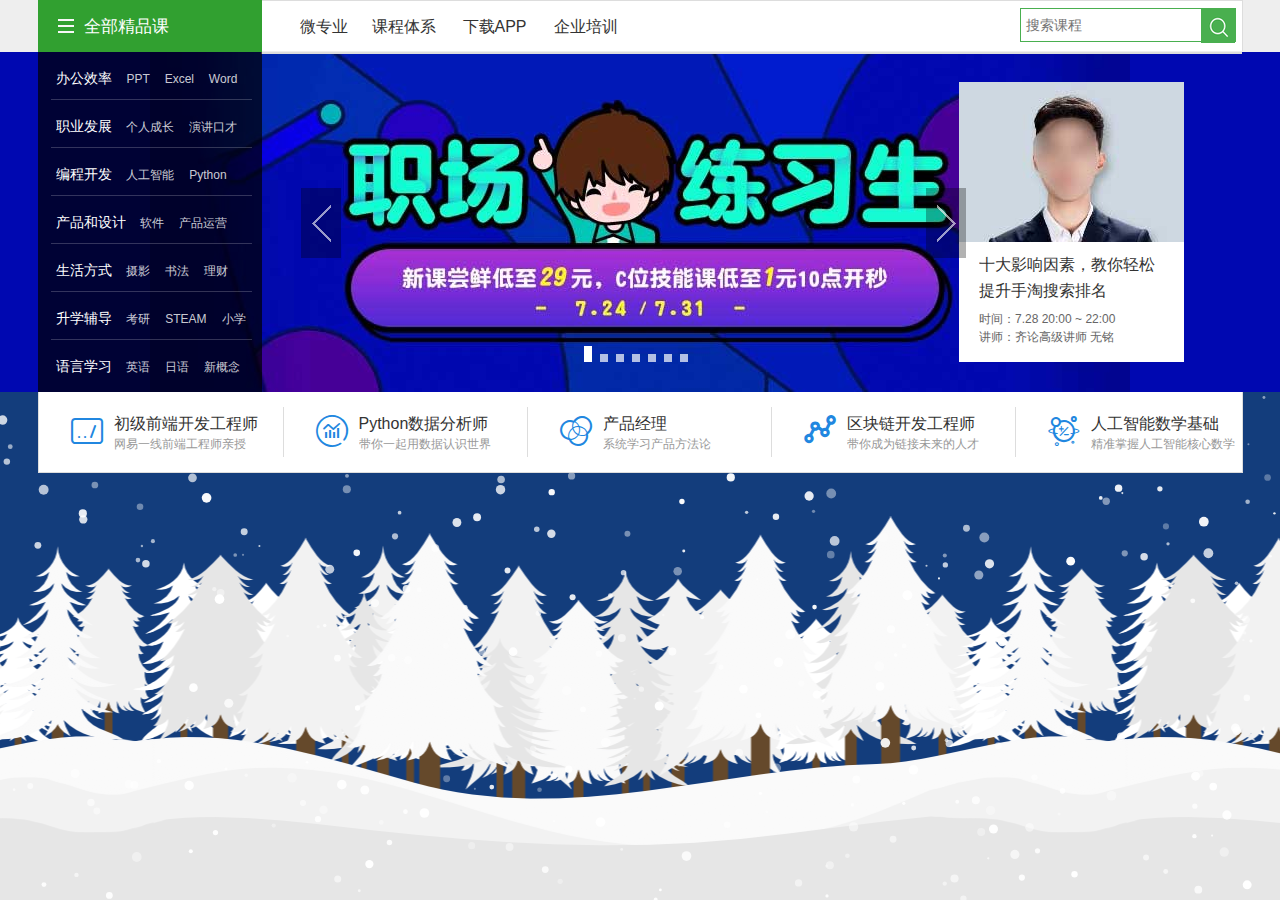
<file: 第二题/第二题作业-罗冰楠.html>
<!doctype html>
<html>
<head>
<meta charset="utf-8">
<title>首页导航</title>

<link rel="stylesheet" type="text/css" href="css/index.css">
<link rel="stylesheet" type="text/css" href="css/ux-micro-icon.css">

<script src="https://www.jq22.com/jquery/jquery-1.10.2.js"></script>
<script src="js/jquery.SuperSlide.2.1.1.js"></script>
<style>
 <style>
    * { margin: 0; padding: 0; }
    html, body { height: 100%; }
    body {
	background-repeat: repeat-x;
	background-position: bottom center;
	background-image: url(winterForest.png);
	background-color: #133D7C;
}
    #canvas {
      position: absolute;
      left: 0;
      top: 0;
      right: 0;
      bottom: 0;
      margin: auto;
    }
	.wrpage{
	display: inline-block;
	background: skyblue;
	margin-left: 4px;
	height: 24px;
	line-height: 24px;
	border: 1px solid skyblue;
	padding: 5px 10px 5px 10px;
	font-size: 14px;
	cursor: pointer;
	border-radius: 3px;
	}
	a.wrpage:hover{
		background: #FFFFFF;
		color: black;
	}
	a {  
		text-decoration:none;
		color: white;
	 }
	 .wrpage_number{
		 
		width: 24px;
		 font-size: 16px;
		 text-align: center;
	 }
	 .wr_dotted{
		 height: 24px;
		 line-height: 24px;
		 display: inline-block;
	 }
	   .curwrpage{
		 background: #FFFFFF;
		 
		 border: 1px solid skyblue;
		
		 
	 }
</style>
</head>
<body>


<div class="m-indextopwrap f-pr">
	<div class="m-indextopnav">
		<div class="g-flow">
			<div class="topnav f-pr f-cb">
				<div class="u-indexnavcatebtn">
					<a href="#" class="cbtn f-cb">
					<div class="ic f-fl">
					</div>
					<span class="qb f-fl f-f0">全部精品课</span></a>
				</div>
				<div class="u-indexnavcatedialog f-pa" id="j-nav-indexcatedialog">
					<div class="f-fl cateleft f-pa">
						<div class="catebg f-pa">
						</div>
						<div class="items f-pa">
							<div class="item">
								<div class="curbg">
								</div>
								<div class="inn">
									<p>
										<a href="#" class="f-f0 first">办公效率</a>
										<a href="#" class="second">PPT</a>
										<a href="#" class="second">Excel</a>
										<a href="#" class="second">Word</a>
									</p>
								</div>
							</div>
							<div class="item">
								<div class="curbg">
								</div>
								<div class="inn">
									<p>
										<a href="#" class="f-f0 first">职业发展</a>
										<a href="#" class="second">个人成长</a>
										<a href="#" class="second">演讲口才</a>
									</p>
								</div>
							</div>
							<div class="item">
								<div class="curbg">
								</div>
								<div class="inn">
									<p>
										<a href="#" class="f-f0 first">编程开发</a>
										<a href="#" class="second">人工智能</a>
										<a href="#" class="second">Python</a>
									</p>
								</div>
							</div>
							<div class="item">
								<div class="curbg">
								</div>
								<div class="inn">
									<p>
										<a href="#" class="f-f0 first">产品和设计</a>
										<a href="#" class="second">软件</a>
										<a href="#" class="second">产品运营</a>
										<a href="#" class="second">新媒体</a>
										<a href="#" class="second">产品策划</a>
									</p>
								</div>
							</div>
							<div class="item">
								<div class="curbg">
								</div>
								<div class="inn">
									<p>
										<a href="#" class="f-f0 first">生活方式</a>
										<a href="#" class="second">摄影</a>
										<a href="#" class="second">书法</a>
										<a href="#" class="second">理财</a>
									</p>
								</div>
							</div>
							<div class="item">
								<div class="curbg">
								</div>
								<div class="inn">
									<p>
										<a href="#" class="f-f0 first">升学辅导</a>
										<a href="#" class="second">考研</a>
										<a href="#" class="second">STEAM</a>
										<a href="#" class="second">小学</a>
									</p>
								</div>
							</div>
							<div class="item last">
								<div class="curbg">
								</div>
								<div class="inn">
									<p>
										<a href="#" class="f-f0 first">语言学习</a>
										<a href="#" class="second">英语</a>
										<a href="#" class="second">日语</a>
										<a href="#" class="second">新概念</a>
										<a href="#" class="second">实用口语</a>
										<a href="#" class="second">韩语</a>
									</p>
								</div>
							</div>
						</div>
					</div>
					<div class="cateright f-pa f-cb">
						<a class="close f-pa j-close" onclick="$('.rwrap').hide();"></a>
						<div class="f-pr rwrap f-cb cur">
							<div class="rwrap-left f-cb">
								<div class="top-rec-box f-cb">
									<a class="top-rec f-fl" href="#">办公效率·精选好课</a>
									<a class="top-rec f-fl" href="#">跟刘万祥学Excel商务图表</a>
								</div>
								<a href="#" class="f-f0 first cat2 tit f-fl">办公软件</a>
								<div class="links">
									<span class="seperate">|</span>
									<p class="cate3links">
										<a href="#" class="f-f0 rec">PPT</a>
										<span class="slash">|</span>
										<a href="#" class="f-f0 rec">Excel</a>
										<span class="slash">|</span>
										<a href="#" class="f-f0 ">Word</a>
										<span class="slash">|</span>
										<a href="#" class="f-f0 ">Project</a>
										<span class="slash">|</span>
										<a href="#" class="f-f0 ">Keynote</a>
										<span class="slash">|</span>
										<a href="#" class="f-f0 ">Outlook</a>
										<span class="slash">|</span>
										<a href="#" class="f-f0 ">更多软件</a>
									</p>
								</div>
								<a href="#" class="f-f0 first cat2 tit f-fl">工作效率</a>
								<div class="links">
									<span class="seperate">|</span>
									<p class="cate3links">
										<a href="#" class="f-f0 ">时间管理</a>
										<span class="slash">|</span>
										<a href="#" class="f-f0 rec">思维导图</a>
									</p>
								</div>
								<a href="#" class="f-f0 first cat2 tit f-fl">电脑基础</a>
								<div class="links">
									<span class="seperate">|</span>
									<p class="cate3links">
										<a 基础操作" href="#" class="f-f0 ">基础操作</a>
										<span class="slash">|</span>
										<a 常用工具" href="#" class="f-f0 ">常用工具</a>
									</p>
								</div>
							</div>
							<div class="rwrap-right f-cb">
								<a class="f-f0 tit" href="#">系列课程</a>
								<p class="links">
									<a href="#" class="f-cb f-fc6 f-f0">从Excel到Power BI数据分析可视化</a>
									<a href="#" class="f-cb f-fc6 f-f0">Excel+PPT+Word小白变大神</a>
									<a href="#" class="f-cb f-fc6 f-f0">英语口语指南——为暑期出境旅游定制</a>
									<a href="#" class="f-cb f-fc6 f-f0">向《经济学人》学图表</a>
									<a href="#" class="f-cb f-fc6 f-f0">向商业期刊学图表</a>
									<a href="#" class="f-cb f-fc6 f-f0">如何成为真正的PPT高手</a>
									<a href="#" class="f-fc6 f-f0">更多&gt;&gt;</a>
								</p>
								<a href="#" class="picwrap">
								<img src="images/4ff708d8-9b24-43ea-a423-2496ee0cc901.png" class="f-pa pic">
								</a>
							</div>
						</div>
						<div class="f-pr rwrap f-cb">
							<div class="rwrap-left f-cb">
								<div class="top-rec-box f-cb">
									<a class="top-rec f-fl" href="#">职业发展·精选好课</a>
									<a class="top-rec f-fl" href="#">2018年提升路线图</a>
								</div>
								<a href="#" class="f-f0 first cat2 tit f-fl">求职应聘</a>
								<div class="links">
									<span class="seperate">|</span>
									<p class="cate3links">
										<a href="#" class="f-f0 rec">职业规划</a>
										<span class="slash">|</span>
										<a href="#" class="f-f0 rec">求职简历</a>
										<span class="slash">|</span>
										<a href="#" class="f-f0 ">面试技巧</a>
									</p>
								</div>
								<a href="#" class="f-f0 first cat2 tit f-fl">个人提升</a>
								<div class="links">
									<span class="seperate">|</span>
									<p class="cate3links">
										<a href="#" class="f-f0 ">知识管理</a>
										<span class="slash">|</span>
										<a href="#" class="f-f0 rec">习惯养成</a>
										<span class="slash">|</span>
										<a href="#" class="f-f0 rec">演讲与口才</a>
										<span class="slash">|</span>
										<a href="#" class="f-f0 ">个人品牌</a>
										<span class="slash">|</span>
										<a href="#" class="f-f0 ">思维方式</a>
									</p>
								</div>
								<a href="#" class="f-f0 first cat2 tit f-fl">职场能力</a>
								<div class="links">
									<span class="seperate">|</span>
									<p class="cate3links">
										<a href="#" class="f-f0 rec">职场经验</a>
										<span class="slash">|</span>
										<a href="#" class="f-f0 rec">人脉管理</a>
										<span class="slash">|</span>
										<a href="#" class="f-f0 ">礼仪形象</a>
										<span class="slash">|</span>
										<a href="#" class="f-f0 rec">人际沟通</a>
										<span class="slash">|</span>
										<a href="#" class="f-f0 ">团队协作</a>
									</p>
								</div>
								<a href="#" class="f-f0 first cat2 tit f-fl">专业岗位</a>
								<div class="links">
									<span class="seperate">|</span>
									<p class="cate3links">
										<a href="#" class="f-f0 rec">医学科研</a>
										<span class="slash">|</span>
										<a href="#" class="f-f0 ">文献写作</a>
										<span class="slash">|</span>
										<a href="#" class="f-f0 ">商务谈判</a>
										<span class="slash">|</span>
										<a href="#" class="f-f0 ">职业培训</a>
										<span class="slash">|</span>
										<a href="#" class="f-f0 ">特色职业</a>
									</p>
								</div>
								<a href="#" class="f-f0 first cat2 tit f-fl">管理能力</a>
								<div class="links">
									<span class="seperate">|</span>
									<p class="cate3links">
										<a href="#" class="f-f0 ">领导力</a>
										<span class="slash">|</span>
										<a href="#" class="f-f0 rec">人力资源</a>
										<span class="slash">|</span>
										<a href="#" class="f-f0 ">财务管理</a>
										<span class="slash">|</span>
										<a href="#" class="f-f0 rec">项目管理</a>
									</p>
								</div>
								<a href="#" class="f-f0 first cat2 tit f-fl">职业考试</a>
								<div class="links">
									<span class="seperate">|</span>
									<p class="cate3links">
										<a href="#" class="f-f0 ">财会金融管理类</a>
										<span class="slash">|</span>
										<a href="#" class="f-f0 ">公务员</a>
										<span class="slash">|</span>
										<a href="#" class="f-f0 ">工程医学类</a>
										<span class="slash">|</span>
										<a href="#" class="f-f0 rec">电子商务师</a>
										<span class="slash">|</span>
										<a href="#" class="f-f0 rec">新媒体运营师</a>
										<span class="slash">|</span>
										<a href="#" class="f-f0 ">更多考试</a>
									</p>
								</div>
								<a href="#" class="f-f0 first cat2 tit f-fl">市场营销</a>
								<div class="links">
									<span class="seperate">|</span>
									<p class="cate3links">
										<a href="#" class="f-f0 ">市场销售</a>
										<span class="slash">|</span>
										<a href="#" class="f-f0 ">电子商务</a>
										<span class="slash">|</span>
										<a href="#" class="f-f0 rec">品牌推广</a>
										<span class="slash">|</span>
										<a href="#" class="f-f0 ">网络营销</a>
									</p>
								</div>
								<a href="#" class="f-f0 first cat2 tit f-fl">商业创业</a>
								<div class="links">
									<span class="seperate">|</span>
									<p class="cate3links">
										<a href="#" class="f-f0 rec">经济学</a>
										<span class="slash">|</span>
										<a href="#" class="f-f0 rec">商业创业</a>
									</p>
								</div>
							</div>
							<div class="rwrap-right f-cb">
								<a class="f-f0 tit" href="#">系列课程</a>
								<p class="links">
									<a href="#" class="f-cb f-fc6 f-f0">向500强精英学习职场经验</a>
									<a href="#" class="f-cb f-fc6 f-f0">跟秋叶一起轻松学会职场技能</a>
									<a href="#" class="f-cb f-fc6 f-f0">高效成长：芝士魔方课程合集</a>
									<a href="#" class="f-cb f-fc6 f-f0">跟职场教练柏永辉学人生进阶术</a>
									<a href="#" class="f-cb f-fc6 f-f0">快速提升批判性思维系列课</a>
									<a href="#" class="f-cb f-fc6 f-f0">改变职场命运的9门必修课</a>
									<a href="#" class="f-fc6 f-f0">更多&gt;&gt;</a>
								</p>
								<a href="#" class="picwrap">
								<img src="images/cde905b0-d7ff-4edb-b1fb-352ff9c1f598.jpg" class="f-pa pic">
								</a>
							</div>
						</div>
						<div class="f-pr rwrap f-cb">
							<div class="rwrap-left f-cb">
								<div class="top-rec-box f-cb">
									<a class="top-rec f-fl" href="#">人工智能行家带你学</a>
									<a class="top-rec f-fl" href="#">Python实战好课</a>
								</div>
								<a href="#" class="f-f0 first cat2 tit f-fl">编程语言</a>
								<div class="links">
									<span class="seperate">|</span>
									<p class="cate3links">
										<a href="#" class="f-f0 rec">Python</a>
										<span class="slash">|</span>
										<a href="#" class="f-f0 rec">PHP</a>
										<span class="slash">|</span>
										<a href="#" class="f-f0 ">C语言</a>
										<span class="slash">|</span>
										<a href="#" class="f-f0 rec">Java</a>
										<span class="slash">|</span>
										<a href="#" class="f-f0 ">C++</a>
										<span class="slash">|</span>
										<a href="#" class="f-f0 ">C#</a>
										<span class="slash">|</span>
										<a href="#" class="f-f0 ">Swift</a>
										<span class="slash">|</span>
										<a href="#" class="f-f0 ">R</a>
										<span class="slash">|</span>
										<a href="#" class="f-f0 ">Git</a>
									</p>
								</div>
								<a href="#" class="f-f0 first cat2 tit f-fl">人工智能与数据</a>
								<div class="links">
									<span class="seperate">|</span>
									<p class="cate3links">
										<a href="#" class="f-f0 rec">人工智能</a>
										<span class="slash">|</span>
										<a href="#" class="f-f0 rec">数据科学</a>
										<span class="slash">|</span>
										<a href="#" class="f-f0 rec">大数据</a>
										<span class="slash">|</span>
										<a href="#" class="f-f0 ">数据库</a>
										<span class="slash">|</span>
										<a href="#" class="f-f0 ">区块链</a>
									</p>
								</div>
								<a href="#" class="f-f0 first cat2 tit f-fl">前端开发</a>
								<div class="links">
									<span class="seperate">|</span>
									<p class="cate3links">
										<a href="#" class="f-f0 ">开发语言</a>
										<span class="slash">|</span>
										<a href="#" class="f-f0 ">开发框架</a>
										<span class="slash">|</span>
										<a href="#" class="f-f0 ">开发实践</a>
									</p>
								</div>
								<a href="#" class="f-f0 first cat2 tit f-fl">后端开发 </a>
								<div class="links">
									<span class="seperate">|</span>
									<p class="cate3links">
										<a href="#" class="f-f0 ">Java Web</a>
										<span class="slash">|</span>
										<a href="#" class="f-f0 ">PHP Web</a>
										<span class="slash">|</span>
										<a href="#" class="f-f0 ">Python</a>
										<span class="slash">|</span>
										<a href="#" class="f-f0 ">Ruby</a>
										<span class="slash">|</span>
										<a href="#" class="f-f0 ">Node.js</a>
										<span class="slash">|</span>
										<a href="#" class="f-f0 ">.NET</a>
										<span class="slash">|</span>
										<a href="#" class="f-f0 ">J2EE</a>
										<span class="slash">|</span>
										<a href="#" class="f-f0 ">开发实践</a>
									</p>
								</div>
								<a href="#" class="f-f0 first cat2 tit f-fl">游戏开发</a>
								<div class="links">
									<span class="seperate">|</span>
									<p class="cate3links">
										<a href="#" class="f-f0 ">游戏开发</a>
									</p>
								</div>
								<a href="#" class="f-f0 first cat2 tit f-fl">移动开发</a>
								<div class="links">
									<span class="seperate">|</span>
									<p class="cate3links">
										<a href="#" class="f-f0 rec">iOS</a>
										<span class="slash">|</span>
										<a href="#" class="f-f0 rec">Android</a>
										<span class="slash">|</span>
										<a href="#" class="f-f0 ">Windows Phone</a>
										<span class="slash">|</span>
										<a href="#" class="f-f0 ">微信开发</a>
										<span class="slash">|</span>
										<a href="#" class="f-f0 ">手游开发</a>
									</p>
								</div>
								<a href="#" class="f-f0 first cat2 tit f-fl">系统/硬件</a>
								<div class="links">
									<span class="seperate">|</span>
									<p class="cate3links">
										<a href="#" class="f-f0 rec">云服务</a>
										<span class="slash">|</span>
										<a href="#" class="f-f0 ">信息安全</a>
										<span class="slash">|</span>
										<a href="#" class="f-f0 ">物联网</a>
										<span class="slash">|</span>
										<a href="#" class="f-f0 ">运维管理</a>
										<span class="slash">|</span>
										<a href="#" class="f-f0 ">硬件开发</a>
									</p>
								</div>
							</div>
							<div class="rwrap-right f-cb">
								<a class="f-f0 tit" href="#">系列课程</a>
								<p class="links">
									<a href="#" class="f-cb f-fc6 f-f0">Python数据分析与挖掘实战</a>
									<a href="#" class="f-cb f-fc6 f-f0">Python人工智能实战</a>
									<a href="#" class="f-cb f-fc6 f-f0">Web前端，JavaScript入门到全栈</a>
									<a href="#" class="f-cb f-fc6 f-f0">用WordPress做网站系列课程</a>
									<a href="#" class="f-cb f-fc6 f-f0">Java学习指南系列</a>
									<a href="#" class="f-fc6 f-f0">更多&gt;&gt;</a>
								</p>
								<a href="#" class="picwrap">
								<img src="images/b39a41a9-5fa6-4507-bd71-85565b16f86b.png" class="f-pa pic">
								</a>
							</div>
						</div>
						<div class="f-pr rwrap f-cb">
							<div class="rwrap-left f-cb">
								<div class="top-rec-box f-cb">
									<a class="top-rec f-fl" href="#">设计软件一课通关</a>
									<a class="top-rec f-fl" href="#">轻松学做产品经理</a>
								</div>
								<a href="#" class="f-f0 first cat2 tit f-fl">产品策划与运营</a>
								<div class="links">
									<span class="seperate">|</span>
									<p class="cate3links">
										<a href="#" class="f-f0 rec">产品经理</a>
										<span class="slash">|</span>
										<a href="#" class="f-f0 rec">产品运营</a>
										<span class="slash">|</span>
										<a href="#" class="f-f0 rec">新媒体运营</a>
									</p>
								</div>
								<a href="#" class="f-f0 first cat2 tit f-fl">平面设计</a>
								<div class="links">
									<span class="seperate">|</span>
									<p class="cate3links">
										<a href="#" class="f-f0 ">广告海报</a>
										<span class="slash">|</span>
										<a href="#" class="f-f0 rec">字体设计</a>
										<span class="slash">|</span>
										<a href="#" class="f-f0 rec">电商视觉设计</a>
									</p>
								</div>
								<a href="#" class="f-f0 first cat2 tit f-fl">用户体验</a>
								<div class="links">
									<span class="seperate">|</span>
									<p class="cate3links">
										<a href="#" class="f-f0 rec">UI设计</a>
										<span class="slash">|</span>
										<a href="#" class="f-f0 rec">交互设计</a>
										<span class="slash">|</span>
										<a href="#" class="f-f0 ">用户研究</a>
									</p>
								</div>
								<a href="#" class="f-f0 first cat2 tit f-fl">设计软件</a>
								<div class="links">
									<span class="seperate">|</span>
									<p class="cate3links">
										<a href="#" class="f-f0 rec">Photoshop</a>
										<span class="slash">|</span>
										<a href="#" class="f-f0 rec">Illustrator</a>
										<span class="slash">|</span>
										<a href="#" class="f-f0 rec">After Effects</a>
										<span class="slash">|</span>
										<a href="#" class="f-f0 rec">Axure</a>
										<span class="slash">|</span>
										<a href="#" class="f-f0 ">Sketch</a>
										<span class="slash">|</span>
										<a href="#" class="f-f0 ">CoreIDRAW</a>
										<span class="slash">|</span>
										<a href="#" class="f-f0 ">3DMAX</a>
										<span class="slash">|</span>
										<a href="#" class="f-f0 ">AutoCAD</a>
										<span class="slash">|</span>
										<a href="#" class="f-f0 ">其他软件</a>
									</p>
								</div>
								<a href="#" class="f-f0 first cat2 tit f-fl">游戏美术</a>
								<div class="links">
									<span class="seperate">|</span>
									<p class="cate3links">
										<a href="#" class="f-f0 rec">角色</a>
										<span class="slash">|</span>
										<a href="#" class="f-f0 ">场景</a>
										<span class="slash">|</span>
										<a href="#" class="f-f0 ">模型设计</a>
										<span class="slash">|</span>
										<a href="#" class="f-f0 rec">特效设计</a>
										<span class="slash">|</span>
										<a href="#" class="f-f0 ">动画设计</a>
										<span class="slash">|</span>
										<a href="#" class="f-f0 ">游戏UI</a>
									</p>
								</div>
								<a href="#" class="f-f0 first cat2 tit f-fl">动漫设计</a>
								<div class="links">
									<span class="seperate">|</span>
									<p class="cate3links">
										<a href="#" class="f-f0 rec">插画漫画</a>
									</p>
								</div>
								<a href="#" class="f-f0 first cat2 tit f-fl">工业设计</a>
								<div class="links">
									<span class="seperate">|</span>
									<p class="cate3links">
										<a href="#" class="f-f0 ">工业设计</a>
									</p>
								</div>
							</div>
							<div class="rwrap-right f-cb">
								<a class="f-f0 tit" href="#">系列课程</a>
								<p class="links">
									<a href="#" class="f-cb f-fc6 f-f0">微互动：精品运营专题</a>
									<a href="#" class="f-cb f-fc6 f-f0">微信运营营销全攻略（2017全面升级）</a>
									<a href="#" class="f-cb f-fc6 f-f0">互联网运营推广精讲版</a>
									<a href="#" class="f-cb f-fc6 f-f0">设计必学2大利器</a>
									<a href="#" class="f-cb f-fc6 f-f0">设计必学--全套四部超级合辑</a>
									<a href="#" class="f-cb f-fc6 f-f0">商业设计师成长计划</a>
									<a href="#" class="f-fc6 f-f0">更多&gt;&gt;</a>
								</p>
								<a href="#" class="picwrap">
								<img src="images/51726a13-4263-4f08-814a-4b0594c88029S.jpg" class="f-pa pic">
								</a>
							</div>
						</div>
						<div class="f-pr rwrap f-cb">
							<div class="rwrap-left f-cb">
								<div class="top-rec-box f-cb">
									<a class="top-rec f-fl" href="#">韩松摄影</a>
									<a class="top-rec f-fl" href="#">生活方式·精选好课</a>
								</div>
								<a href="#" class="f-f0 first cat2 tit f-fl">摄影影视</a>
								<div class="links">
									<span class="seperate">|</span>
									<p class="cate3links">
										<a href="#" class="f-f0 rec">摄影基础</a>
										<span class="slash">|</span>
										<a href="#" class="f-f0 ">摄影后期</a>
										<span class="slash">|</span>
										<a href="#" class="f-f0 ">影视基础</a>
										<span class="slash">|</span>
										<a href="#" class="f-f0 rec">影视后期</a>
										<span class="slash">|</span>
										<a href="#" class="f-f0 ">手机摄影</a>
										<span class="slash">|</span>
										<a href="#" class="f-f0 ">PR剪辑</a>
										<span class="slash">|</span>
										<a href="#" class="f-f0 ">AE特效</a>
										<span class="slash">|</span>
										<a href="#" class="f-f0 ">微课视频制作</a>
									</p>
								</div>
								<a href="#" class="f-f0 first cat2 tit f-fl">音乐乐器</a>
								<div class="links">
									<span class="seperate">|</span>
									<p class="cate3links">
										<a href="#" class="f-f0 ">乐理基础</a>
										<span class="slash">|</span>
										<a href="#" class="f-f0 rec">声乐唱歌</a>
										<span class="slash">|</span>
										<a href="#" class="f-f0 ">编曲创作</a>
										<span class="slash">|</span>
										<a href="#" class="f-f0 ">吉他与Ukulele</a>
										<span class="slash">|</span>
										<a href="#" class="f-f0 ">钢琴与电子琴</a>
										<span class="slash">|</span>
										<a href="#" class="f-f0 ">更多乐器</a>
									</p>
								</div>
								<a href="#" class="f-f0 first cat2 tit f-fl">投资理财</a>
								<div class="links">
									<span class="seperate">|</span>
									<p class="cate3links">
										<a href="#" class="f-f0 rec">理财基础</a>
										<span class="slash">|</span>
										<a href="#" class="f-f0 rec">基金</a>
										<span class="slash">|</span>
										<a href="#" class="f-f0 rec">股票债券</a>
										<span class="slash">|</span>
										<a href="#" class="f-f0 ">保险</a>
										<span class="slash">|</span>
										<a href="#" class="f-f0 ">外汇</a>
										<span class="slash">|</span>
										<a href="#" class="f-f0 ">房产</a>
										<span class="slash">|</span>
										<a href="#" class="f-f0 ">P2P</a>
										<span class="slash">|</span>
										<a href="#" class="f-f0 ">区块链</a>
									</p>
								</div>
								<a href="#" class="f-f0 first cat2 tit f-fl">运动健康</a>
								<div class="links">
									<span class="seperate">|</span>
									<p class="cate3links">
										<a href="#" class="f-f0 ">体育运动</a>
										<span class="slash">|</span>
										<a href="#" class="f-f0 rec">健身</a>
										<span class="slash">|</span>
										<a href="#" class="f-f0 ">舞蹈</a>
										<span class="slash">|</span>
										<a href="#" class="f-f0 ">瑜伽</a>
										<span class="slash">|</span>
										<a href="#" class="f-f0 ">武术</a>
										<span class="slash">|</span>
										<a href="#" class="f-f0 rec">两性</a>
										<span class="slash">|</span>
										<a href="#" class="f-f0 ">医疗养生</a>
									</p>
								</div>
								<a href="#" class="f-f0 first cat2 tit f-fl">心理学</a>
								<div class="links">
									<span class="seperate">|</span>
									<p class="cate3links">
										<a href="#" class="f-f0 rec">恋爱</a>
										<span class="slash">|</span>
										<a href="#" class="f-f0 rec">情绪管理</a>
										<span class="slash">|</span>
										<a href="#" class="f-f0 ">思维训练</a>
									</p>
								</div>
								<a href="#" class="f-f0 first cat2 tit f-fl">居家生活</a>
								<div class="links">
									<span class="seperate">|</span>
									<p class="cate3links">
										<a href="#" class="f-f0 rec">美食烹饪</a>
										<span class="slash">|</span>
										<a href="#" class="f-f0 ">家居装饰</a>
										<span class="slash">|</span>
										<a href="#" class="f-f0 ">时尚美妆</a>
										<span class="slash">|</span>
										<a href="#" class="f-f0 ">生活妙招</a>
										<span class="slash">|</span>
										<a href="#" class="f-f0 rec">风水运势</a>
										<span class="slash">|</span>
										<a href="#" class="f-f0 ">宠物绿植</a>
									</p>
								</div>
								<a href="#" class="f-f0 first cat2 tit f-fl">个人修养</a>
								<div class="links">
									<span class="seperate">|</span>
									<p class="cate3links">
										<a href="#" class="f-f0 rec">绘画</a>
										<span class="slash">|</span>
										<a href="#" class="f-f0 rec">书法</a>
										<span class="slash">|</span>
										<a href="#" class="f-f0 ">手工DIY</a>
										<span class="slash">|</span>
										<a href="#" class="f-f0 ">游戏棋牌</a>
										<span class="slash">|</span>
										<a href="#" class="f-f0 ">方言与普通话</a>
										<span class="slash">|</span>
										<a href="#" class="f-f0 ">科普</a>
										<span class="slash">|</span>
										<a href="#" class="f-f0 ">人文</a>
									</p>
								</div>
								<a href="#" class="f-f0 first cat2 tit f-fl">亲子育儿</a>
								<div class="links">
									<span class="seperate">|</span>
									<p class="cate3links">
										<a href="#" class="f-f0 ">家庭教育</a>
										<span class="slash">|</span>
										<a href="#" class="f-f0 ">孕期分娩</a>
										<span class="slash">|</span>
										<a href="#" class="f-f0 ">宝宝喂养</a>
										<span class="slash">|</span>
										<a href="#" class="f-f0 ">生长发育</a>
										<span class="slash">|</span>
										<a href="#" class="f-f0 ">护理保健</a>
										<span class="slash">|</span>
										<a href="#" class="f-f0 ">疾病重症</a>
									</p>
								</div>
							</div>
							<div class="rwrap-right f-cb">
								<a class="f-f0 tit" href="#">系列课程</a>
								<p class="links">
									<a href="#" class="f-cb f-fc6 f-f0">影视制作基础班：一起搞“视”！</a>
									<a href="#" class="f-cb f-fc6 f-f0">做一个讲究的“吃货”</a>
									<a href="#" class="f-cb f-fc6 f-f0">【严选】云课堂理财精品课</a>
									<a href="#" class="f-cb f-fc6 f-f0">40万人在学的吉他课</a>
									<a class="f-cb f-fc6 f-f0">跟曾兰老师一起学摄影</a>
									<a href="#" class="f-cb f-fc6 f-f0">每天5分钟，刷一集摄影「泡面番」</a>
									<a href="#" class="f-fc6 f-f0">更多&gt;&gt;</a>
								</p>
								<a href="#" class="picwrap">
								<img src="images/b59d158b-daa8-4d27-a4d0-8ae1afaa3dde.png" class="f-pa pic">
								</a>
							</div>
						</div>
						<div class="f-pr rwrap f-cb last">
							<div class="rwrap-left f-cb">
								<div class="top-rec-box f-cb">
									<a class="top-rec f-fl" href="#">数学思维提升课</a>
									<a class="top-rec f-fl" href="#">亲子教育·精选好课</a>
								</div>
								<a href="#" class="f-f0 first cat2 tit f-fl">综合素质</a>
								<div class="links">
									<span class="seperate">|</span>
									<p class="cate3links">
										<a href="#" class="f-f0 ">英语启蒙</a>
										<span class="slash">|</span>
										<a href="#" class="f-f0 ">国学教育</a>
										<span class="slash">|</span>
										<a href="#" class="f-f0 ">STEAM教育</a>
										<span class="slash">|</span>
										<a href="#" class="f-f0 ">自然科学</a>
									</p>
								</div>
								<a href="#" class="f-f0 first cat2 tit f-fl">小学</a>
								<div class="links">
									<span class="seperate">|</span>
									<p class="cate3links">
										<a href="#" class="f-f0 ">语文</a>
										<span class="slash">|</span>
										<a href="#" class="f-f0 ">数学</a>
										<span class="slash">|</span>
										<a href="#" class="f-f0 ">英语</a>
										<span class="slash">|</span>
										<a href="#" class="f-f0 ">奥数</a>
										<span class="slash">|</span>
										<a href="#" class="f-f0 ">其他</a>
									</p>
								</div>
								<a href="#" class="f-f0 first cat2 tit f-fl">初中</a>
								<div class="links">
									<span class="seperate">|</span>
									<p class="cate3links">
										<a href="#" class="f-f0 ">数学</a>
										<span class="slash">|</span>
										<a href="#" class="f-f0 ">英语</a>
										<span class="slash">|</span>
										<a href="#" class="f-f0 ">语文</a>
										<span class="slash">|</span>
										<a href="#" class="f-f0 ">物理</a>
										<span class="slash">|</span>
										<a href="#" class="f-f0 ">化学</a>
										<span class="slash">|</span>
										<a href="#" class="f-f0 ">其他</a>
									</p>
								</div>
								<a href="#" class="f-f0 first cat2 tit f-fl">高中</a>
								<div class="links">
									<span class="seperate">|</span>
									<p class="cate3links">
										<a href="#" class="f-f0 ">数学</a>
										<span class="slash">|</span>
										<a href="#" class="f-f0 ">英语</a>
										<span class="slash">|</span>
										<a href="#" class="f-f0 ">语文</a>
										<span class="slash">|</span>
										<a href="#" class="f-f0 ">物理</a>
										<span class="slash">|</span>
										<a href="#" class="f-f0 ">化学</a>
										<span class="slash">|</span>
										<a href="#" class="f-f0 ">其他</a>
										<span class="slash">|</span>
										<a href="#" class="f-f0 ">高考</a>
										<span class="slash">|</span>
										<a href="#" class="f-f0 ">留学</a>
									</p>
								</div>
								<a href="#" class="f-f0 first cat2 tit f-fl">本科·自考</a>
								<div class="links">
									<span class="seperate">|</span>
									<p class="cate3links">
										<a href="#" class="f-f0 ">大学本科</a>
										<span class="slash">|</span>
										<a href="#" class="f-f0 ">自考</a>
										<span class="slash">|</span>
										<a href="#" class="f-f0 ">专升本</a>
									</p>
								</div>
								<a href="#" class="f-f0 first cat2 tit f-fl">考研</a>
								<div class="links">
									<span class="seperate">|</span>
									<p class="cate3links">
										<a href="#" class="f-f0 ">19考研</a>
										<span class="slash">|</span>
										<a href="#" class="f-f0 ">数学</a>
										<span class="slash">|</span>
										<a href="#" class="f-f0 ">英语</a>
										<span class="slash">|</span>
										<a href="#" class="f-f0 ">政治</a>
										<span class="slash">|</span>
										<a href="#" class="f-f0 ">专业课</a>
										<span class="slash">|</span>
										<a href="#" class="f-f0 ">规划指导</a>
										<span class="slash">|</span>
										<a href="#" class="f-f0 ">考研综合</a>
										<span class="slash">|</span>
										<a href="#" class="f-f0 ">学术</a>
									</p>
								</div>
							</div>
							<div class="rwrap-right f-cb">
								<a class="f-f0 tit" href="#">系列课程</a>
								<p class="links">
									<a href="#" class="f-cb f-fc6 f-f0">2020考研新手必修课</a>
									<a href="#" class="f-cb f-fc6 f-f0">3-6岁孩子综合素质培养</a>
									<a href="#" class="f-cb f-fc6 f-f0">如何给孩子进行性教育</a>
									<a href="#" class="f-cb f-fc6 f-f0">考研政治基础班</a>
									<a href="#" class="f-cb f-fc6 f-f0">考研政治强化提高班</a>
									<a href="#" class="f-cb f-fc6 f-f0">年轻新手宝妈必学的育儿技能</a>
									<a href="#" class="f-fc6 f-f0">更多&gt;&gt;</a>
								</p>
								<a href="#" class="picwrap">
								<img src="images/88840543-76b4-4bb2-99ef-695825502032.jpg" class="f-pa pic">
								</a>
							</div>
						</div>
						<div class="f-pr rwrap f-cb">
							<div class="rwrap-left f-cb">
								<div class="top-rec-box f-cb">
									<a class="top-rec f-fl" href="#">英语口语指南——为暑期出境旅游定制</a>
									<a class="top-rec f-fl" href="#">跟着杜松老师说文解词</a>
								</div>
								<a href="#" class="f-f0 first cat2 tit f-fl">实用英语</a>
								<div class="links">
									<span class="seperate">|</span>
									<p class="cate3links">
										<a href="#" class="f-f0 rec">口语</a>
										<span class="slash">|</span>
										<a href="#" class="f-f0 ">英语单词</a>
										<span class="slash">|</span>
										<a href="#" class="f-f0 rec">四六级</a>
										<span class="slash">|</span>
										<a href="#" class="f-f0 rec">新概念</a>
										<span class="slash">|</span>
										<a href="#" class="f-f0 rec">商务英语</a>
									</p>
								</div>
								<a href="#" class="f-f0 first cat2 tit f-fl">出国留学</a>
								<div class="links">
									<span class="seperate">|</span>
									<p class="cate3links">
										<a href="#" class="f-f0 rec">托福</a>
										<span class="slash">|</span>
										<a href="#" class="f-f0 rec">雅思</a>
										<span class="slash">|</span>
										<a href="#" class="f-f0 ">日语能力考试</a>
									</p>
								</div>
								<a href="#" class="f-f0 first cat2 tit f-fl">日语</a>
								<div class="links">
									<span class="seperate">|</span>
									<p class="cate3links">
										<a href="#" class="f-f0 rec">五十音图</a>
										<span class="slash">|</span>
										<a href="#" class="f-f0 rec">标准日本语</a>
										<span class="slash">|</span>
										<a href="#" class="f-f0 ">新编日语</a>
										<span class="slash">|</span>
										<a href="#" class="f-f0 ">大家的日语</a>
										<span class="slash">|</span>
										<a href="#" class="f-f0 rec">日语能力考试</a>
									</p>
								</div>
								<a href="#" class="f-f0 first cat2 tit f-fl">韩语</a>
								<div class="links">
									<span class="seperate">|</span>
									<p class="cate3links">
										<a href="#" class="f-f0 rec">韩语</a>
									</p>
								</div>
								<a href="#" class="f-f0 first cat2 tit f-fl">其他小语种</a>
								<div class="links">
									<span class="seperate">|</span>
									<p class="cate3links">
										<a href="#" class="f-f0 ">西班牙语</a>
									</p>
								</div>
							</div>
							<div class="rwrap-right f-cb">
								<a class="f-f0 tit" href="#">系列课程</a>
								<p class="links">
									<a href="#" class="f-cb f-fc6 f-f0">英语口语指南——为暑期出境旅游定制</a>
									<a href="#" class="f-cb f-fc6 f-f0">跟着杜松老师说文解词</a>
									<a href="#" class="f-cb f-fc6 f-f0">带着外语的力量 行走世界</a>
									<a href="#" class="f-cb f-fc6 f-f0">跟外教学地道英语口语</a>
									<a href="#" class="f-cb f-fc6 f-f0">无痛英语</a>
									<a href="#" class="f-cb f-fc6 f-f0">学完这些，看韩剧不用字幕</a>
									<a href="#" class="f-fc6 f-f0">更多&gt;&gt;</a>
								</p>
								<a href="#" class="picwrap">
								<img src="images/97256bf9-a1d6-4bd2-94aa-80e531cfe7f5.png" class="f-pa pic">
								</a>
							</div>
						</div>
					</div>
					<script type="text/javascript">		
						jQuery("#j-nav-indexcatedialog").slide({ 
							titCell:".item", //鼠标触发对象
							targetCell:".rwrap", //titCell里面包含的要显示/消失的对象
							delayTime:100, //效果时间
							defaultPlay:false,
							triggerTime:0, //鼠标延迟触发时间（默认150）
							returnDefault:true //鼠标移走后返回默认状态，例如默认频道是“预告片”，鼠标移走后会返回“预告片”（默认false）
						});
					</script>
				</div>
				<div class="mainnav f-cb j-navFind">
					<a class="nitem f-f0" href="#" target="_self" >微专业</a>
					<div class="f-cb nitem f-f0 x-hoverItem">
						<span>课程体系</span>
						<div class="f-pa u-navdropmenu x-child">
							<span class="arrr f-pa"></span>
							<a class="f-f0 dropitem " href="#" >
							<span>IBM认知计算</span>
							</a>
							<a class="f-f0 dropitem " href="#" >
							<span>大学计算机专业</span>
							</a>
							<a class="f-f0 dropitem " href="#" >
							<span>互联网职业技能</span>
							</a>
							<a class="f-f0 dropitem last" href="#" >
							<span>职场提升课程体系</span>
							</a>
						</div>
					</div>
					<a class="nitem f-f0 f-dn" href="#" >企业版</a>
					<div class="nitem f-f0 x-hoverItem down-wrap">
						<span class="downApp">下载APP</span>
						<div class="u-navapptip f-pa x-child">
							<div class="arrr f-pa">
							</div>
							<img src="images/nav_qrcode.png" class="ewm f-fl" alt="下载APP" title="下载APP">
							<div class="rcon f-fr">
								<h4 class="txt">扫码下载官方App</h4>
								<a href="#" target="_self" class="store apple"></a>
								<a href="#" target="_self" class="store android"></a>
							</div>
						</div>
					</div>
					<a class="nitem f-f0" href="#">企业培训</a>
				</div>
				<div class="search off f-cb">
					<div class="box f-cb">
						<input type="text" maxlength="30" placeholder="搜索课程">
					</div>
					<div class="submit f-hide f-pa"></div>
				</div>
			</div>
		</div>
	</div>
</div>
<div id="m-slide-container">
	<div>
		<div class="m-slide f-pr">
			<div class="f-pr m-slide-wrap" id="j-slidewrap">
				<div class="slide" id="j-slide" href="#">
					<ul>
						<li><a href=""><img src="images/22f32255-a49c-4db1-a93b-8f3a508b0ed6.jpg"></a></li>
						<li><a href=""><img src="images/8A52811B4B0D8869DD974FE5075EA597.jpg"></a></li>
						<li><a href=""><img src="images/8e164ab4-4f74-4445-aca6-321b67dcf7f5.jpg"></a></li>
						<li><a href=""><img src="images/a336d02e-7a42-47b0-8631-9034c9471c71.jpg"></a></li>
						<li><a href=""><img src="images/bc4f08ee-aa9c-4d49-a14a-5cbf3d59f80f.jpg"></a></li>
						<li><a href=""><img src="images/e4954183-4f72-45f4-ac45-e6ebb2dfc275.jpg"></a></li>
						<li><a href=""><img src="images/01C52854E262EAD6FD4AC98B74B45B96.jpg"></a></li>
					</ul>
				</div>
				<a class="lbtn prev"></a>
				<a class="rbtn next"></a>
				<div class="u-slidepg">
					<ul class="f-cb f-pr f-ib pbox">
						<li class="on">1</li>
						<li class="">2</li>
						<li class="">3</li>
						<li class="">4</li>
						<li class="">5</li>
						<li class="">6</li>
						<li class="">7</li>
					</ul>
				</div>
				<div class="sideNav f-pa">
					<div class="yktqr f-pa" style="display:none;">
						
					</div>
					<a href="#" class="sidelink">
					<div class="livecard f-pr">
						<img src="images/000C36B6E1BE3E4D6ADC284F104D7DB1.jpg" alt="直播卡片图" class="sideimg">
						<div class="cnt f-f0 j-cnt">
							<p class="title">
									十大影响因素，教你轻松提升手淘搜索排名
							</p>
							<p class="time">
									时间：7.28 20:00 ~ 22:00
							</p>
							<p class="teacher">
									讲师：齐论高级讲师 无铭
							</p>
						</div>
					</div>
					</a>
				</div>
			</div>
			<div class="lbevel f-pa">
			</div>
			<div class="rbevel f-pa">
			</div>
		</div>
	</div>
</div>

<script type="text/javascript">		
	jQuery("#j-slidewrap").slide({
		titCell:".u-slidepg ul li",
		mainCell:".slide ul",
		autoPlay:true,
		delayTime:0,
	});	
</script>

<div class="m-micro" id="j-micro">
	<div class="g-flow f-pr">
		<div class="f-cb m-micro-wrap">
			<div class="cntwrap" id="j-cntwrap">
				<div class="cntlist" id="j-cntlist">
					<ul>
						<li class="item f-fl">
						<a href="#">
						<div class="imgbox f-icon ux-micro-icon-1001360001 f-fl">
						</div>
						<div class="tit f-f0 f-thide">
								初级前端开发工程师
						</div>
						<div class="tip f-f0 f-thide">
								网易一线前端工程师亲授
						</div>
						</a>
						</li>
						<li class="item f-fl">
						<a href="#">
						<div class="imgbox f-icon ux-micro-icon-1001359001 f-fl">
						</div>
						<div class="tit f-f0 f-thide">
								Python数据分析师
						</div>
						<div class="tip f-f0 f-thide">
								带你一起用数据认识世界
						</div>
						</a>
						</li>
						<li class="item f-fl">
						<a href="#">
						<div class="imgbox f-icon ux-micro-icon-1001359003 f-fl">
						</div>
						<div class="tit f-f0 f-thide">
								产品经理
						</div>
						<div class="tip f-f0 f-thide">
								系统学习产品方法论
						</div>
						</a>
						</li>
						<li class="item f-fl">
						<a href="#">
						<div class="imgbox f-icon ux-micro-icon-1001429007 f-fl">
						</div>
						<div class="tit f-f0 f-thide">
								区块链开发工程师
						</div>
						<div class="tip f-f0 f-thide">
								带你成为链接未来的人才
						</div>
						</a>
						</li>
						<li class="item f-fl">
						<a href="#">
						<div class="imgbox f-icon ux-micro-icon-1001358003 f-fl">
						</div>
						<div class="tit f-f0 f-thide">
								人工智能数学基础
						</div>
						<div class="tip f-f0 f-thide">
								精准掌握人工智能核心数学
						</div>
						</a>
						</li>
						<li class="item f-fl">
						<a href="#">
						<div class="imgbox f-icon ux-micro-icon-1001360002 f-fl">
						</div>
						<div class="tit f-f0 f-thide">
								初级UI设计师
						</div>
						<div class="tip f-f0 f-thide">
								网易设计专家经典出品
						</div>
						</a>
						</li>
						<li class="item f-fl">
						<a href="#">
						<div class="imgbox f-icon ux-micro-icon-1001127001 f-fl">
						</div>
						<div class="tit f-f0 f-thide">
								产品运营
						</div>
						<div class="tip f-f0 f-thide">
								运营大咖强强联合
						</div>
						</a>
						</li>
						<li class="item f-fl">
						<a href="#">
						<div class="imgbox f-icon ux-micro-icon-1001358002 f-fl">
						</div>
						<div class="tit f-f0 f-thide">
								机器学习工程师
						</div>
						<div class="tip f-f0 f-thide">
								一线机器学习专家联合打造
						</div>
						</a>
						</li>
						<li class="item f-fl">
						<a href="#">
						<div class="imgbox f-icon ux-micro-icon-1001180001 f-fl">
						</div>
						<div class="tit f-f0 f-thide">
								python应用基础
						</div>
						<div class="tip f-f0 f-thide">
								名校名师的python实践课
						</div>
						</a>
						</li>
						<li class="item f-fl">
						<a href="#">
						<div class="imgbox f-icon ux-micro-icon-1001352005 f-fl">
						</div>
						<div class="tit f-f0 f-thide">
								互联网项目管理
						</div>
						<div class="tip f-f0 f-thide">
								网易一线成功产品项目经验
						</div>
						</a>
						</li>
						<li class="item f-fl">
						<a href="#">
						<div class="imgbox f-icon f-fl">
						</div>
						<div class="tit f-f0 f-thide">
								高级UI设计师
						</div>
						<div class="tip f-f0 f-thide">
								最详尽深入的产品设计指导
						</div>
						</a>
						</li>
						<li class="item f-fl">
						<a href="#">
						<div class="imgbox f-icon ux-micro-icon-1001420002 f-fl">
						</div>
						<div class="tit f-f0 f-thide">
								大数据开发工程师
						</div>
						<div class="tip f-f0 f-thide">
								网易专家带你玩转Hadoop
						</div>
						</a>
						</li>
						<li class="item f-fl">
						<a href="#">
						<div class="imgbox f-icon ux-micro-icon-1001106002 f-fl">
						</div>
						<div class="tit f-f0 f-thide">
								交互设计师
						</div>
						<div class="tip f-f0 f-thide">
								网易&amp;浙大最强交互设计导师
						</div>
						</a>
						</li>
						<li class="item f-fl">
						<a href="#">
						<div class="imgbox f-icon ux-micro-icon-1001386007 f-fl">
						</div>
						<div class="tit f-f0 f-thide">
								Web安全（进阶）
						</div>
						<div class="tip f-f0 f-thide">
								网络安全高手蜕变之旅
						</div>
						</a>
						</li>
						<li class="item f-fl">
						<a href="#">
						<div class="imgbox f-icon ux-micro-icon-1001405003 f-fl">
						</div>
						<div class="tit f-f0 f-thide">
								自由摄影师
						</div>
						<div class="tip f-f0 f-thide">
								摄影爱好者向专业进阶
						</div>
						</a>
						</li>
						<li class="item f-fl">
						<a href="#">
						<div class="imgbox f-icon ux-micro-icon-1001359002 f-fl">
						</div>
						<div class="tit f-f0 f-thide">
								高级前端开发工程师
						</div>
						<div class="tip f-f0 f-thide">
								网易前端开发专家亲授
						</div>
						</a>
						</li>
						<li class="item f-fl">
						<a href="#">
						<div class="imgbox f-icon ux-micro-icon-1001268002 f-fl">
						</div>
						<div class="tit f-f0 f-thide">
								全栈新媒体运营
						</div>
						<div class="tip f-f0 f-thide">
								成为行业抢手的新媒体人
						</div>
						</a>
						</li>
						<li class="item f-fl">
						<a href="#">
						<div class="imgbox f-icon ux-micro-icon-28001 f-fl">
						</div>
						<div class="tit f-f0 f-thide">
								自由摄影师 Plus
						</div>
						<div class="tip f-f0 f-thide">
								培养一个能赚钱的爱好
						</div>
						</a>
						</li>
						<li class="item f-fl">
						<a href="#">
						<div class="imgbox f-icon ux-micro-icon-1001180001 f-fl">
						</div>
						<div class="tit f-f0 f-thide">
								Python Web开发工程师
						</div>
						<div class="tip f-f0 f-thide">
								快速上手的全栈训练营
						</div>
						</a>
						</li>
						<li class="item f-fl">
						<a href="#">
						<div class="imgbox f-icon ux-micro-icon-1001122002 f-fl">
						</div>
						<div class="tit f-f0 f-thide">
								测试工程师
						</div>
						<div class="tip f-f0 f-thide">
								打造最专业的测试人
						</div>
						</a>
						</li>
						<li class="item f-fl">
						<a href="#">
						<div class="imgbox f-icon ux-micro-icon-85002 f-fl">
						</div>
						<div class="tit f-f0 f-thide">
								Java 开发工程师
						</div>
						<div class="tip f-f0 f-thide">
								浙大Java男神翁恺执教
						</div>
						</a>
						</li>
						<li class="item f-fl">
						<a href="#">
						<div class="imgbox f-icon ux-micro-icon-1001227001 f-fl">
						</div>
						<div class="tit f-f0 f-thide">
								Web安全工程师
						</div>
						<div class="tip f-f0 f-thide">
								“白帽子黑客”训练营
						</div>
						</a>
						</li>
						<li class="item f-fl">
						<a href="#">
						<div class="imgbox f-icon ux-micro-icon-85001 f-fl">
						</div>
						<div class="tit f-f0 f-thide">
								独立音乐制作人
						</div>
						<div class="tip f-f0 f-thide">
								最易懂的音乐制作课程
						</div>
						</a>
						</li>
						<li class="item f-fl">
						<a href="#">
						<div class="imgbox f-icon ux-micro-icon-1001197001 f-fl">
						</div>
						<div class="tit f-f0 f-thide">
								用户研究员
						</div>
						<div class="tip f-f0 f-thide">
								网易&amp;浙大导师带你“读心”
						</div>
						</a>
						</li>
						<li class="item f-fl">
						<a href="#">
						<div class="imgbox f-icon ux-micro-icon-20001 f-fl">
						</div>
						<div class="tit f-f0 f-thide">
								MySQL数据库工程师
						</div>
						<div class="tip f-f0 f-thide">
								网易一线DBA团队打造
						</div>
						</a>
						</li>
						<li class="item f-fl">
						<a href="#">
						<div class="imgbox f-icon ux-micro-icon-1001426003 f-fl">
						</div>
						<div class="tit f-f0 f-thide">
								大数据开发工程师（Spark）
						</div>
						<div class="tip f-f0 f-thide">
								手把手带练Spark大数据
						</div>
						</a>
						</li>
					</ul>
				</div>
				<div class="larr f-pa prev">
				</div>
				<div class="rarr f-pa next">
				</div>
			</div>
			<script type="text/javascript">		
					jQuery("#j-cntwrap").slide({
						mainCell:"#j-cntlist ul",
						autoPage:true,
						effect:"left",
						autoPlay:true,
						scroll:1,
						vis:6
					});
			</script>
		</div>
	</div>
</div>
<canvas id="canvas"></canvas>

  <script>
    ;(function (window, undefined) {
      var canvas = document.getElementById('canvas')
      var ctx = canvas.getContext('2d')
      var canvasW = window.innerWidth
      var canvasH = window.innerHeight
      var particles = []
      var maxParticles = 500

      var random = function (min, max) {
        return Math.random() * (max - min) + min
      }

      window.requestAnimationFrame = (function () {
        var FPS = 60

        return window.requestAnimationFrame  ||
               window.webkitRequestAnimationFrame ||
               window.mozRequestAnimationFrame ||
               window.oRequestAnimationFrame ||
               window.msRequestAnimationFrame ||
               function (callBack) {
                 window.setTimeout(callBack, 1000/FPS)
               }
      })()

      var Particle = function () {
        this.x = Math.random() * canvasW
        this.y = Math.random() * canvasH
        this.r = random(1, 5)
        this.alpha = random(0.3, 1)
        this.velocity = {
          x: random(-0.35, 0.35),
          y: random(0.75, 1.5)
        }

        this.draw = function () {
          ctx.fillStyle = 'rgba(255, 255, 255, '+this.alpha+')'
          ctx.beginPath()
          ctx.arc(this.x, this.y, this.r, 0, 2 * Math.PI, false)
          ctx.closePath()
          ctx.fill()
        }

        this.moving = function () {
          this.x += this.velocity.x
          this.y += this.velocity.y

          if (this.y > canvasH) {
            this.x = Math.random() * canvasW
            this.y = 0
          }

          this.draw()
        }
      }

      init()

      function init() {
        canvas.width = canvasW
        canvas.height = canvasH

        for (var i = 0; i < maxParticles; i++) {
          particles.push(new Particle())
        }

        animate()
      }

      function animate() {
        ctx.clearRect(0, 0, canvasW, canvasH)
        particles.forEach(function (particle) {
          particle.moving()
        })

        requestAnimationFrame(animate)
      }
    })(window)
  </script>
  <div id="wr-page">

		</div>
        </script>
  <script src="https://www.jq22.com/jquery/jquery-1.10.2.js"></script>
<script src="./page.js"></script>
<script type="text/javascript">
	$("#wr-page").wrpage({
		pagesize: 16,
		wr_current: 1,
		cb: function(e) {
			console.log(e)
		}
	})
	
</body>
</html>
</file>
<file: 第二题/css/index.css>
/* ������ʽ��css */
body,fieldset,html,iframe,img {
	border: 0
}

table {
	border-collapse: collapse;
	border-spacing: 0
}

li {
	list-style: none
}

caption,th {
	font-weight: 400;
	font-style: normal;
	text-align: left
}

em {
	font-style: normal
}

strong {
	font-weight: 700
}

body,input,select,textarea {
	font-family: Arial,"Hiragino Sans GB",\5fae\8f6f\96c5\9ed1,Helvetica,sans-serif;
	font-size: 14px;
	color: #444;
	outline: 0;
	border: 0
}

textarea {
	resize: none
}

input {
	vertical-align: middle;
	margin: 0
}

body {
	background-color: #fff
}

h1,h2,h3,h4,h5,h6 {
	font-weight: 400
}

a,button {
	cursor: pointer
}

a {
	text-decoration: none;
	color: #333
}

a:hover {
	color: #10ae58
}

body,html {
	width: 100%;
	height: 100%
}

html {
	overflow: auto
}

body {
	text-align: left;
	background: #eee
}

* {
	-webkit-box-sizing: border-box;
	-moz-box-sizing: border-box;
	box-sizing: border-box;
}

html, body, div, dl, dt, dd, ol, ul, li, h1, h2, h3, h4, h5, h6, p, blockquote, pre, button, fieldset, form, input, legend, textarea, th, td {
	margin: 0;
	padding: 0;
}

button,input,optgroup,select,textarea {
	margin: 0;
	font: inherit;
	color: inherit;
	outline: none;
}

.clearfix::after {
	clear: both;
	content: ".";
	display: block;
	height: 0;
	visibility: hidden;
}

/* ��Ҫ������ʽcss */
.f-f0 {
	font-family: Arial,"Hiragino Sans GB",\5fae\8f6f\96c5\9ed1,Helvetica,sans-serif
}

.f-f1 {
	font-family: Arial,"Hiragino Sans GB",SimSun,\5b8b\4f53,Georgia,serif
}

.f-fl {
	float: left
}

.f-fr {
	float: right
}

.f-pa {
	position: absolute
}

.p-15 {
	padding: 15px
}

.f-cb:after,.f-cbli li:after {
	display: block;
	clear: both;
	visibility: hidden;
	height: 0;
	overflow: hidden;
	content: "."
}

.f-cb,.f-cbli li {
	zoom: 1
}

.f-thide {
	overflow: hidden;
	text-overflow: ellipsis;
	white-space: nowrap;
	-ms-text-overflow: ellipsis
}

.f-hide {
	text-indent: -9999px;
	overflow: hidden
}

.f-ib {
	display: inline-block;
	zoom: 1
}

.f-dn {
	display: none
}

.f-db {
	display: block
}

.f-pr {
	position: relative
}

.f-pf {
	position: fixed
}

.f-af {
	position: absolute;
	top: 0;
	right: 0;
	bottom: 0;
	left: 0
}

.g-flow{
	width: 960px;
	margin: 0 auto;
	text-align: left
}

@media screen and (min-width:1210px) {
	.g-flow{
		width: 1205px
	}


	body {
		overflow-x: hidden
	}
}


.globalnavsprite,.m-indextopnav .topheader .login .u-mystudy .u-learn-record .arr,.u-indexnavcatebtn .cbtn .ic,.u-indexnavcatedialog .cateright .close,.u-navapptip .arrr,.u-navapptip .rcon .store,.u-navdropmenu .arrr,.u-navusermenu .arrr {
	background: url(../images/ui_new_yktnav_sprite.png) 9999px 9999px no-repeat
}

.globalnavsprite,.m-yktNav .userinfo .u-mystudy .u-learn-record .arr,.u-navapptip .arrr,.u-navapptip .rcon .store,.u-navcatebtn .cbtn,.u-navcatedialog .arrr,.u-navcatedialog .cateright .close,.u-navdropmenu .arrr,.u-navusermenu .arrr {
	background: url(../images/ui_new_yktnav_sprite.png) 9999px 9999px no-repeat
}

.x-hide,.x-hoverItem .x-child {
	-webkit-transition-property: opacity,-webkit-transform;
	-moz-transition-property: opacity,-webkit-transform;
	-ms-transition-property: opacity,-webkit-transform;
	-o-transition-property: opacity,-webkit-transform;
	transition-property: opacity,-webkit-transform;
	-webkit-transition-duration: .15s;
	-moz-transition-duration: .15s;
	-ms-transition-duration: .15s;
	-o-transition-duration: .15s;
	transition-duration: .15s;
	-webkit-transition-timing-function: ease-out;
	-moz-transition-timing-function: ease-out;
	-ms-transition-timing-function: ease-out;
	-o-transition-timing-function: ease-out;
	transition-timing-function: ease-out;
	-webkit-transform: scale(.9);
	opacity: 0;
	pointer-events: none;
	display: none\9;
	visibility: hidden
}

.x-hoverItem:hover .x-child{
	opacity: 1;
	-webkit-transform: scale(1);
	pointer-events: all;
	display: block\9;
	visibility: visible
}

.m-micro .m-micro-wrap .cntwrap .larr,.m-micro .m-micro-wrap .cntwrap .rarr {
	background: url(../images/indexsprite.png) no-repeat 9999px 9999px
}

.m-micro {
	z-index: 9;
	position: relative;
	margin-bottom: 30px
}

.m-micro .m-micro-wrap {
	border: 1px solid #ddd;
	border-top: none;
	padding: 15px 0;
	background-color: #fff
}

.m-micro .m-micro-wrap .item {
	border-left: 1px solid #ddd;
	width: 244px;
	height: 50px;
	padding: 0 10px
}

.m-micro .m-micro-wrap .item .imgbox {
	text-align: center;
	padding: 8px 0 5px 0;
	font-size: 32px;
	color: #2187e0;
	width: 46px;
	height: 46px;
	margin-left: 15px;
	margin-right: -82px
}

.m-micro .m-micro-wrap .item .tit {
	color: #333;
	width: 170px;
	font-size: 16px;
	margin-left: 65px;
	margin-top: 5px;
	line-height: 24px;
	height: 24px
}

.m-micro .m-micro-wrap .item .tit:hover {
	color: #39a030;
	text-decoration: none
}

.m-micro .m-micro-wrap .item .tip {
	color: #999;
	width: 170px;
	font-size: 12px;
	margin-left: 65px
}

.m-micro .m-micro-wrap .item:first-child {
	border-left: none
}

.m-micro .m-micro-wrap .item0 {
	text-align: center;
	width: 235px
}

.m-micro .m-micro-wrap .item0 a {
	display: block;
	padding-top: 4px
}

.m-micro .m-micro-wrap .item0 .intro {
	text-align: center;
	font-size: 12px;
	color: #2187e0
}

.m-micro .m-micro-wrap .cntwrap {
	width: 1202px;
	overflow: hidden
}

.m-micro .m-micro-wrap .cntwrap .cntlist {
	width: 9999px;
	height: 50px
}

.m-micro .m-micro-wrap .cntwrap .larr,.m-micro .m-micro-wrap .cntwrap .rarr {
	display: none;
	height: 50px;
	width: 14px;
	cursor: pointer
}

.m-micro .m-micro-wrap .cntwrap .larr {
	left: 1px;
	top: 15px;
	background-position: 0 -74px
}

.m-micro .m-micro-wrap .cntwrap .larrhover {
	background-position: -53px -74px
}

.m-micro .m-micro-wrap .cntwrap .rarr {
	right: 0;
	top: 15px;
	background-position: -28px -74px
}

.m-micro .m-micro-wrap .cntwrap .rarrhover {
	background-position: -78px -74px
}

.m-micro .m-micro-wrap .cntwrap:hover .larr,.m-micro .m-micro-wrap .cntwrap:hover .rarr {
	display: block
}

.m-yktNav .g-flow {
	width: 1205px
}

.m-yktNav .m-nav {
	position: relative;
	zoom: 1;
	display: inline;
	float: left;
	height: 60px
}

.m-yktNav .m-nav .nitem {
	position: relative;
	cursor: pointer;
	float: left;
	color: #eee;
	font-size: 16px;
	line-height: 60px;
	padding: 0 17px
}

.m-yktNav .m-nav .nitem.down-wrap {
	padding: 0
}

.m-yktNav .m-nav .nitem.down-wrap .downApp {
	padding: 0 15px;
	display: inline-block;
	height: 100%
}

.m-yktNav .m-nav .nitem.selected {
	color: #fff;
	background-color: #242630
}

.m-yktNav .m-nav .nitem.cur {
	color: #fff;
	background-color: #484C57
}

.m-yktNav .m-nav .nitem:hover {
	background-color: #484C57
}

.m-yktNav .m-nav .toggledrop {
	display: none
}

.m-yktNav .m-nav .nitem.active .toggledrop,.m-yktNav .m-nav .nitem:hover .toggledrop {
	display: block
}

.m-indextopnav {
	z-index: 10;
	position: relative;
	height: 0
}

.m-indextopnav .topnav {
	z-index: 1;
	height: 51px;
	background-color: #fff;
	border: 1px solid #ddd;
	border-bottom: none
}

.m-indextopnav .topnav .mainnav {
	float: left;
	height: 51px;
	padding-left: 249px
}

.m-indextopnav .topnav .mainnav .nitem {
	cursor: pointer;
	position: relative;
	float: left;
	color: #333;
	font-size: 16px;
	line-height: 51px;
	padding: 0 12px
}

.m-indextopnav .topnav .mainnav .nitem.down-wrap {
	padding: 0
}

.m-indextopnav .topnav .mainnav .nitem.down-wrap .downApp {
	padding: 0 15px;
	display: inline-block;
	height: 100%
}

.m-indextopnav .topnav .mainnav .nitem.selected,.m-indextopnav .topnav .mainnav .nitem:hover {
	color: #fff;
	background-color: #31a030
}

.m-indextopnav .topnav .search {
	position: relative;
	margin: 7px 6px 0 0;
	background-color: #fff;
	float: right;
	height: 34px;
	border: 1px solid #49af4f;
	width: 330px;
	-moz-transition: width .2s ease-out 0s;
	-o-transition: width .2s ease-out 0s;
	-webkit-transition: width .2s ease-out 0s;
	transition: width .2s ease-out 0s
}

.m-indextopnav .topnav .search.off {
	width: 216px;
	-moz-transition: width .2s ease-out 0s;
	-o-transition: width .2s ease-out 0s;
	-webkit-transition: width .2s ease-out 0s;
	transition: width .2s ease-out 0s
}

.m-indextopnav .topnav .search.off .delete-local {
	display: none
}

.m-indextopnav .topnav .search .search-type {
	line-height: 34px;
	cursor: pointer;
	position: relative
}

.m-indextopnav .topnav .search .search-type .select-list {
	line-height: 40px;
	padding: 0 9px;
	width: 49px;
	background-color: #fff;
	border: 1px solid #49af4f;
	border-top: none;
	left: -1px
}

.m-indextopnav .topnav .search .search-type .select-list:hover {
	color: #49af4f
}

.m-indextopnav .topnav .search .box {
	overflow: hidden;
	background: #fff;
	position: relative
}

.m-indextopnav .topnav .search .box input {
	background-color: #fff;
	height: 32px;
	line-height: 34px;
	color: #666;
	font-size: 14px;
	overflow: hidden;
	width: 100%;
	text-indent: 5px
}

.m-indextopnav .topnav .search .box label {
	height: 36px;
	position: absolute;
	top: 0;
	left: 5px;
	color: #aaa;
	font-size: 14px;
	cursor: text;
	line-height: 34px
}

.m-indextopnav .topnav .search .submit {
	display: block;
	width: 34px;
	height: 34px;
	cursor: pointer;
	right: 0;
	top: 0;
	background-image: url(../images/34BB5668E77F7D10A8581CBFAB5EA5CF.png)
}

.m-indextopnav .topnav .search .submit:hover {
	background-image: url(../images/9FFE3911A7E9E7C8DA028C542D7287DA.png)
}

.u-indexnavcatebtn {
	position: absolute;
	top: -1px;
	left: -1px;
	width: 224px;
	height: 52px;
	background-color: #31a030;
	overflow: hidden
}

.u-indexnavcatebtn .cbtn {
	display: block
}

.u-indexnavcatebtn .cbtn .ic {
	margin: 19px 10px 0 20px;
	width: 16px;
	height: 14px;
	background-position: 0 0
}

.u-indexnavcatebtn .cbtn .qb {
	color: #fff;
	line-height: 54px;
	font-size: 17px
}

.u-indexnavcatedialog {
	left: -1px;
	top: 51px;
	width: 224px
}

.u-indexnavcatedialog a:hover {
	text-decoration: underline
}

.u-indexnavcatedialog .fadeInOut {
	animation-name: fadeInOut;
	animation-duration: .2s;
	animation-timing-function: ease-in-out
}

.u-indexnavcatedialog .cateleft {
	z-index: 2;
	top: 0;
	left: 0;
	width: 224px;
	height: 340px
}

.u-indexnavcatedialog .cateleft .catebg {
	top: 0;
	left: 0;
	width: 100%;
	height: 100%;
	background-color: #000;
	opacity: .7;
	filter: alpha(opacity=60)
}

.u-indexnavcatedialog .cateleft .items {
	top: 0;
	left: 0;
	height: 340px;
	width: 100%;
	overflow: hidden
}

.u-indexnavcatedialog .cateleft .item {
	height: 48px;
	padding: 0 10px 0 13px;
	position: relative
}

.u-indexnavcatedialog .cateleft .item .inn {
	position: relative;
	z-index: 2;
	height: 48px;
	padding: 0 0 0 5px;
	border-bottom: 1px solid rgba(255,255,255,.2)
}

.u-indexnavcatedialog .cateleft .item .inn p {
	overflow: hidden;
	height: 53px
}

.u-indexnavcatedialog .cateleft .item .inn .first {
	display: inline-block;
	color: #fff;
	font-size: 14px;
	line-height: 53px
}

.u-indexnavcatedialog .cateleft .item .inn .second {
	display: inline-block;
	color: #fff\9;
	color: rgba(255,255,255,.8);
	font-size: 12px;
	margin-left: 11px;
	line-height: 53px
}

.u-indexnavcatedialog .cateleft .item .curbg {
	display: none;
	position: absolute;
	z-index: 1;
	top: 0;
	left: 0;
	width: 225px;
	height: 48px;
	border-top: 1px solid #ddd;
	border-bottom: 1px solid #ddd;
	background-color: #fff
}

.u-indexnavcatedialog .cateleft .item.on .inn {
	border-bottom: none
}

.u-indexnavcatedialog .cateleft .item.on .inn .first {
	color: #333
}

.u-indexnavcatedialog .cateleft .item.on .inn .second {
	color: #666
}

.u-indexnavcatedialog .cateleft .item.on .curbg {
	display: block
}

.u-indexnavcatedialog .cateleft .item.last .item {
	height: 53px
}

.u-indexnavcatedialog .cateleft .item.last .inn {
	border-bottom: 1px solid #ddd;
	height: 53px
}

.u-indexnavcatedialog .cateleft .item.last.on .curbg {
	height: 50px
}

.u-indexnavcatedialog .cateright {
	overflow: hidden;
	top: 0;
	left: 223px;
	width: 981px;
	z-index: 1;
	position: relative;
	background-color: #fff;
	border: 1px solid #ddd
}

.u-indexnavcatedialog .cateright.cur {
	display: none
}

.u-indexnavcatedialog .cateright .close {
	top: 20px;
	right: 20px;
	width: 14px;
	height: 14px;
	background-position: -155px 0;
	z-index: 10
}

.u-indexnavcatedialog .cateright .rwrap {
	display: none;
	top: 0;
	left: 0;
	right: 0;
	bottom: 0;
	height: 419px;
	overflow: hidden
}

.u-indexnavcatedialog .cateright .rwrap .rwrap-left {
	float: left;
	width: 630px;
	margin: 0 85px 14px 0;
	padding-left: 42px
}

.u-indexnavcatedialog .cateright .rwrap .rwrap-left .cat2 {
	float: left;
	line-height: 25px;
	padding-top: 12px;
	padding-right: 20px;
	overflow: hidden;
	text-align: left
}

.u-indexnavcatedialog .cateright .rwrap .rwrap-left .cat2:hover {
	text-decoration: underline
}

.u-indexnavcatedialog .cateright .rwrap .rwrap-left .links {
	padding-top: 12px;
	overflow: hidden
}

.u-indexnavcatedialog .cateright .rwrap .rwrap-left .links a {
	color: #666;
	display: inline-block
}

.u-indexnavcatedialog .cateright .rwrap .rwrap-left .links a:hover {
	text-decoration: underline;
	color: #666
}

.u-indexnavcatedialog .cateright .rwrap .rwrap-left .links .seperate {
	padding: 0 10px 0 0;
	color: #ccc;
	float: left
}

.u-indexnavcatedialog .cateright .rwrap .rwrap-left .links a.rec {
	color: #33a126;
	white-space: nowrap
}

.u-indexnavcatedialog .cateright .rwrap .rwrap-left .links a.rec:hover {
	color: #33a126
}

.u-indexnavcatedialog .cateright .rwrap .rwrap-left .links .cate3links {
	margin-left: 10px;
	font-size: 12px;
	line-height: 25px
}

.u-indexnavcatedialog .cateright .rwrap .rwrap-left .top-rec {
	margin: 20px 20px 8px 0;
	padding: 6px 16px 5px 11px;
	background: #fff;
	border: 1px solid #ff8a00;
	border-radius: 2px;
	font-size: 14px;
	color: #ff8a00
}

.u-indexnavcatedialog .cateright .rwrap .rwrap-left .top-rec:hover {
	background-color: #ff8a00;
	color: #fff;
	text-decoration: none
}

.u-indexnavcatedialog .cateright .rwrap .rwrap-right {
	float: left;
	width: 224px
}

.u-indexnavcatedialog .cateright .rwrap .rwrap-right .tit {
	font-size: 16px;
	color: #333;
	margin-top: 19px
}

.u-indexnavcatedialog .cateright .rwrap .rwrap-right .links {
	padding-top: 10px;
	line-height: 26px
}

.u-indexnavcatedialog .cateright .rwrap.on {
	display: block
}

.u-indexnavcatedialog .cateright .rwrap .tit {
	display: inline-block;
	font-size: 14px;
	line-height: 16px;
	color: #333
}

.u-indexnavcatedialog .cateright .rwrap .mooctxt {
	padding-bottom: 38px
}

.u-indexnavcatedialog .cateright .rwrap .links {
	line-height: 25px;
	font-size: 12px;
	color: #666
}

.u-indexnavcatedialog .cateright .rwrap .links .slash {
	padding: 0 10px;
	color: #ccc
}

.u-indexnavcatedialog .cateright .picwrap {
	margin-top: 10px;
	display: inline-block
}

.u-indexnavcatedialog .cateright .pic {
	width: 200px;
	height: 140px
}

.u-navapptip {
	top: 100%;
	left: -125px;
	padding: 20px;
	background-color: #fff;
	height: 140px;
	width: 310px;
	border: 1px solid #ddd;
	box-sizing: content-box
}

.u-navapptip .arrr {
	top: -9px;
	left: 50%;
	margin-left: -7px;
	width: 14px;
	height: 9px;
	background-position: -187px 0
}

.u-navapptip .ewm {
	width: 140px;
	height: 140px;
	margin-right: 20px
}

.u-navapptip .rcon {
	width: 150px
}

.u-navapptip .rcon .txt {
	line-height: 28px;
	font-size: 17px;
	color: #666
}

.u-navapptip .rcon .store {
	display: block;
	width: 150px;
	height: 44px;
	margin-top: 10px
}

.u-navapptip .rcon .store.apple {
	background-position: 0 -28px
}

.u-navapptip .rcon .store.android {
	background-position: 0 -76px
}

.u-navdropmenu {
	top: 100%;
	left: -25px;
	width: 160px;
	padding: 0;
	background: #fff;
	border: 1px solid #ddd
}

.u-navdropmenu .arrr {
	top: -9px;
	left: 50%;
	margin-left: -7px;
	width: 14px;
	height: 9px;
	background-position: -187px 0
}

.u-navdropmenu .dropitem {
	text-align: left;
	line-height: 45px;
	font-size: 16px;
	color: #666;
	display: block
}

.u-navdropmenu .dropitem span {
	margin: 0 15px;
	display: block;
	border-bottom: 1px solid #ddd
}

.u-navdropmenu .dropitem:hover {
	background-color: #f8f8f8;
	color: #31a030
}

.u-navdropmenu .dropitem.last span {
	border-bottom: none
}

.u-navusermenu {
	position: absolute;
	right: -3px;
	top: 44px
}

.u-navusermenu .arrr {
	top: -8px;
	right: 10px;
	width: 14px;
	height: 9px;
	background-position: -187px 0
}

.u-navusermenu ul.menu {
	padding: 8px;
	text-align: left;
	background-color: #fff;
	border: 1px solid #ddd
}

.u-navusermenu ul.menu .text {
	border-bottom: 1px solid #eaeaea;
	font-size: 12px;
	white-space: nowrap
}

.u-navusermenu ul.menu li a {
	padding: 2px 10px 2px 10px;
	display: block;
	font-size: 12px;
	width: 140px;
	color: #666
}

.u-navusermenu ul.menu li a:hover {
	background-color: #F3F4F6
}

.u-navusermenu ul.menu li a.exit {
	border-top: 1px solid #e9e9e9
}

.u-navcatedialog.x-hide,.x-hoverItem .u-navcatedialog.x-child {
	-webkit-transition-duration: 50ms;
	-moz-transition-duration: 50ms;
	-ms-transition-duration: 50ms;
	-o-transition-duration: 50ms;
	transition-duration: 50ms
}

.u-navcatedialog {
	left: -189px;
	top: 60px;
	width: 224px;
	background-color: #fff;
	border: 1px solid #ddd;
	border-top: none;
	width: 1203px;
	height: 420px
}

.u-navcatedialog a:hover {
	text-decoration: underline
}

.u-navcatedialog.cur {
	display: block
}

.u-navcatedialog .arrr {
	top: -9px;
	left: 225px;
	margin-left: 0;
	width: 14px;
	height: 9px;
	background-position: -187px 0;
	z-index: 1;
	position: absolute
}

.u-navcatedialog .cateleft {
	z-index: 2;
	top: 0;
	left: 0;
	width: 224px;
	height: 420px;
	background-color: #39a030;
	border-bottom: 1px solid #ddd
}

.u-navcatedialog .cateleft .catebg {
	top: 0;
	left: 0;
	width: 100%;
	height: 100%
}

.u-navcatedialog .cateleft .items {
	top: 0;
	left: 0;
	height: 420px;
	width: 100%;
	overflow: hidden
}

.u-navcatedialog .cateleft .item {
	height: 60px;
	padding: 0 10px 0 13px;
	position: relative
}

.u-navcatedialog .cateleft .item .inn {
	position: relative;
	z-index: 2;
	height: 60px;
	padding: 0 0 0 5px;
	border-bottom: 1px solid rgba(255,255,255,.2)
}

.u-navcatedialog .cateleft .item .inn p {
	overflow: hidden;
	height: 60px
}

.u-navcatedialog .cateleft .item .inn .first {
	display: inline-block;
	color: #fff;
	font-size: 14px;
	line-height: 65px
}

.u-navcatedialog .cateleft .item .inn .second {
	display: inline-block;
	color: #fff;
	font-size: 12px;
	margin-left: 11px;
	line-height: 65px
}

.u-navcatedialog .cateleft .item .curbg {
	display: none;
	position: absolute;
	z-index: 1;
	top: 0;
	left: 0;
	width: 225px;
	height: 60px;
	border-top: 1px solid #39a030;
	border-bottom: 1px solid #39a030;
	background-color: #fff
}

.u-navcatedialog .cateleft .item.cur .inn {
	border-bottom: none
}

.u-navcatedialog .cateleft .item.cur .inn .first {
	color: #333
}

.u-navcatedialog .cateleft .item.cur .inn .second {
	color: #666
}

.u-navcatedialog .cateleft .item.cur .curbg {
	display: block
}

.u-navcatedialog .cateleft .item.last .inn {
	border-bottom: none
}

.u-navcatedialog .cateright {
	top: 0;
	left: 223px;
	width: 981px;
	z-index: 1;
	position: relative;
	background-color: #fff;
	border: 1px solid #ddd;
	border-top: none
}

.u-navcatedialog .cateright.cur {
	display: block
}

.u-navcatedialog .cateright .close {
	top: 20px;
	right: 20px;
	width: 14px;
	height: 14px;
	background-position: -155px 0;
	z-index: 10
}

.u-navcatedialog .cateright .rwrap {
	display: none;
	top: 0;
	left: 0;
	right: 0;
	bottom: 0;
	height: 420px;
	overflow: hidden
}

.u-navcatedialog .cateright .rwrap .rwrap-left {
	float: left;
	width: 630px;
	margin: 0 85px 14px 0;
	padding-left: 42px
}

.u-navcatedialog .cateright .rwrap .rwrap-left .cat2 {
	float: left;
	line-height: 25px;
	padding-top: 12px;
	padding-right: 20px;
	overflow: hidden;
	text-align: left
}

.u-navcatedialog .cateright .rwrap .rwrap-left .cat2:hover {
	text-decoration: underline
}

.u-navcatedialog .cateright .rwrap .rwrap-left .links {
	padding-top: 12px;
	overflow: hidden
}

.u-navcatedialog .cateright .rwrap .rwrap-left .links a {
	color: #666;
	display: inline-block
}

.u-navcatedialog .cateright .rwrap .rwrap-left .links a:hover {
	text-decoration: underline;
	color: #666
}

.u-navcatedialog .cateright .rwrap .rwrap-left .links .seperate {
	padding: 0 10px 0 0;
	color: #ccc;
	float: left
}

.u-navcatedialog .cateright .rwrap .rwrap-left .links a.rec {
	color: #33a126;
	white-space: nowrap
}

.u-navcatedialog .cateright .rwrap .rwrap-left .links a.rec:hover {
	color: #33a126
}

.u-navcatedialog .cateright .rwrap .rwrap-left .links .cate3links {
	margin-left: 10px;
	font-size: 12px;
	line-height: 25px
}

.u-navcatedialog .cateright .rwrap .rwrap-left .top-rec {
	margin: 20px 20px 8px 0;
	padding: 4px 16px 3px 11px;
	background: #fff;
	border: 1px solid #ff8a00;
	border-radius: 2px;
	font-size: 14px;
	color: #ff8a00
}

.u-navcatedialog .cateright .rwrap .rwrap-left .top-rec:hover {
	background-color: #ff8a00;
	color: #fff;
	text-decoration: none
}

.u-navcatedialog .cateright .rwrap .rwrap-right {
	float: left;
	width: 224px
}

.u-navcatedialog .cateright .rwrap .rwrap-right .tit {
	font-size: 16px;
	color: #333;
	margin-top: 19px
}

.u-navcatedialog .cateright .rwrap .rwrap-right .links {
	padding-top: 10px;
	line-height: 26px
}

.u-navcatedialog .cateright .rwrap.cur {
	display: block
}

.u-navcatedialog .cateright .rwrap .tit {
	display: inline-block;
	font-size: 14px;
	line-height: 16px;
	color: #333
}

.u-navcatedialog .cateright .rwrap .mooctxt {
	padding-bottom: 38px
}

.u-navcatedialog .cateright .rwrap .links {
	line-height: 25px;
	font-size: 12px;
	color: #666
}

.u-navcatedialog .cateright .rwrap .links .slash {
	padding: 0 10px;
	color: #ccc
}

.u-navcatedialog .cateright .picwrap {
	margin-top: 10px;
	display: inline-block
}

.u-navcatedialog .cateright .pic {
	width: 200px;
	height: 140px
}

.u-navapptip {
	top: 100%;
	left: -125px;
	padding: 20px;
	background-color: #fff;
	height: 140px;
	width: 310px;
	border: 1px solid #ddd;
	box-sizing: content-box
}

.u-navapptip .arrr {
	top: -9px;
	left: 50%;
	margin-left: -7px;
	width: 14px;
	height: 9px;
	background-position: -187px 0
}

.u-navapptip .ewm {
	width: 140px;
	height: 140px;
	margin-right: 20px
}

.u-navapptip .rcon {
	width: 150px
}

.u-navapptip .rcon .txt {
	line-height: 28px;
	font-size: 17px;
	color: #666
}

.u-navapptip .rcon .store {
	display: block;
	width: 150px;
	height: 44px;
	margin-top: 10px
}

.u-navapptip .rcon .store.apple {
	background-position: 0 -28px
}

.u-navapptip .rcon .store.android {
	background-position: 0 -76px
}

.u-navdropmenu {
	top: 100%;
	left: -25px;
	width: 160px;
	padding: 0;
	background: #fff;
	border: 1px solid #ddd
}

.u-navdropmenu .arrr {
	top: -9px;
	left: 50%;
	margin-left: -7px;
	width: 14px;
	height: 9px;
	background-position: -187px 0
}

.u-navdropmenu .dropitem {
	text-align: left;
	line-height: 45px;
	font-size: 16px;
	color: #666;
	display: block
}

.u-navdropmenu .dropitem span {
	margin: 0 15px;
	display: block;
	border-bottom: 1px solid #ddd
}

.u-navdropmenu .dropitem:hover {
	background-color: #f8f8f8;
	color: #31a030
}

.u-navdropmenu .dropitem.last span {
	border-bottom: none
}

.hidddenClass {
	visibility: hidden
}

#m-slide-container {
	z-index: 1;
	min-height: 340px;
	background-color: #eee;
	position: relative;
	top: 0
}

.m-slide {
	background-color: #ddd;
	width: 100%;
	min-height: 293px;
	height: 340px;
	overflow: hidden;
	max-width: 1920px;
}

.m-slide .m-slide-wrap {
	height: 341px
}

.m-slide .lbtn,.m-slide .rbtn {
	position: absolute;
	height: 70px;
	width: 40px;
	top: 50%;
	margin-top: -35px;
	background: url(../images/indexSlideArrow.png) no-repeat 0 0;
	z-index: 100
}

.m-slide .lbtn {
	left: 31%;
	background-position: 0 0
}

.m-slide .lbtn:hover {
	background-position: 0 -95px
}

.m-slide .rbtn {
	right: 31%;
	background-position: -66px 0
}

.m-slide .rbtn:hover {
	background-position: -66px -95px
}

.m-slide .slide {
	display: inline-block;
	overflow: hidden;
	margin: 0 auto;
	position: relative;
	width: 100%
}

.m-slide .slide ul {
}

.m-slide .slide ul li {
	width: 100%;
	text-align: center;
}

.m-slide .slide ul li:first-child {
	background-color: #0008b1;
}

.m-slide .slide ul li:nth-child(2) {
	background-color: #6fd6a1;
}

.m-slide .slide ul li:nth-child(3) {
	background-color: #5e3030;
}

.m-slide .slide ul li:nth-child(4) {
	background-color: #f0e3da;
}

.m-slide .slide ul li:nth-child(5) {
	background-color: #f1b76e;
}

.m-slide .slide ul li:nth-child(6) {
	background-color: #1a2751;
}

.m-slide .slide ul li:nth-child(7) {
	background-color: #ddfced;
}

.m-slide .slide img {
	height: 340px;
	width: 980px
}

.m-slide .u-slidepg {
	bottom: 31px
}

.m-slide .u-slidepg ul {
	vertical-align: bottom;
	height: 16px
}

.m-slide .u-slidepg ul li {
	position: relative;
	width: 8px;
	height: 16px;
	background: 0 0
}

.m-slide .u-slidepg ul li:after {
	background-color: #fff;
	background-color: rgba(255,255,255,.7);
	-ms-filter: progid:DXImageTransform.Microsoft.gradient(startColorstr=#b3ffffff,endColorstr=#b3ffffff);
	filter: progid:DXImageTransform.Microsoft.gradient(startColorstr=#b3ffffff, endColorstr=#b3ffffff);
	content: '.';
	text-indent: -99px;
	position: absolute;
	bottom: 0;
	left: 0;
	width: 8px;
	height: 8px
}

.m-slide .u-slidepg ul li.on {
	background: 0 0
}

.m-slide .u-slidepg ul li.on:after {
	-moz-transition: all .6s ease 0s;
	-o-transition: all .6s ease 0s;
	-webkit-transition: all .6s ease 0s;
	transition: all .6s ease 0s;
	height: 16px;
	background-color: #fff
}

.m-slide .lbevel,.m-slide .rbevel {
	display: none
}

.m-slide .lbevel {
	top: 0;
	right: 50%;
	margin-right: 480px;
	background-position: 0 0
}

.m-slide .rbevel {
	z-index: 0;
	top: 0;
	left: 50%;
	margin-left: 480px;
	background-position: -414px 0
}

.m-slide .sideNav {
	z-index: 2;
	width: 225px;
	height: 280px;
	right: 18.6%;
	top: 30px;
	background: #fff
}

.m-slide .sideNav .sidelink {
	display: inline-block
}

.m-slide .sideNav .yktqr {
	width: 100%;
	height: 100%;
	background: #fff;
	z-index: 2
}

.m-slide .sideNav .yktqr img {
	width: 100%;
	height: 100%
}

.m-slide .sideNav .sideimg {
	width: 225px;
	height: 160px
}

.m-slide .sideNav .liveflag {
	width: 68px;
	height: 24px;
	line-height: 24px;
	background: #49af4f;
	border-radius: 0 12px 12px 0;
	top: 10px;
	color: #fff;
	font-size: 14px;
	padding-left: 6px
}

.m-slide .sideNav .redlive {
	background: #ff1d00
}

.m-slide .sideNav .cnt {
	margin-top: -3px;
	font-size: 14px;
	padding: 10px 20px 16px;
	height: 94px
}

.m-slide .sideNav .cnt .teacher {
	height: 18px;
	overflow: hidden;
	word-break: break-all
}

.m-slide .sideNav .cnt p {
	font-size: 12px;
	color: #666;
	line-height: 18px
}

.m-slide .sideNav .cnt .title {
	color: #333;
	line-height: 26px;
	font-size: 16px;
	max-height: 52px;
	overflow: hidden;
	margin-bottom: 6px
}

.m-slide .sideNav .cnt .title:hover {
	color: #49af4f
}

@media screen and (min-width:1210px) {
	.m-slide .lbevel {
		margin-right: 602.5px
	}

	.m-slide .rbevel {
		margin-left: 602.5px
	}
}

.u-slidepg {
	position: absolute;
	width: 100%;
	text-align: center
}

.u-slidepg ul {
	height: 6px;
	position: relative
}

.u-slidepg ul li {
	width: 12px;
	height: 6px;
	background: rgba(0,0,0,.3);
	margin-right: 8px;
	float: left;
	text-indent: 100px;
	overflow: hidden;
	cursor: pointer
}

.u-slidepg ul li.js-selected {
	cursor: default;
	background: #00a650
}

@media screen and (max-width:1710px) {
	.m-slide .lbtn{left: 28%;}
	.m-slide .rbtn {right: 28.5%;}
	.m-slide .sideNav {right: 15%;}
}
@media screen and (max-width:1410px) {
	.m-slide .lbtn{left: 23.5%;}
	.m-slide .rbtn {right: 24.5%;}
	.m-slide .sideNav {right: 7.5%;}
}
@media screen and (max-width:1210px) {
	.m-slide .lbtn{left: 19%;}
	.m-slide .rbtn {right: 19.5%;}
	.m-slide .sideNav {right: 0.5%;}
}
</file>
<file: 第二题/css/ux-micro-icon.css>
@font-face {
    font-family:  "ux-micro-icon";
    src:  url('ux-micro-icon.eot');
    src:  url('ux-micro-icon.eot') format('embedded-opentype'),
    url('ux-micro-icon.ttf') format('truetype'),
    url('ux-micro-icon.woff') format('woff'),
    url('ux-micro-icon.svg') format('svg');
    font-weight: normal;
    font-style: normal;
}

[class^="ux-micro-icon-"], [class*=" ux-micro-icon-"]{
    font-family: "ux-micro-icon" !important;
    -webkit-font-smoothing: antialiased;
    -moz-osx-font-smoothing: grayscale;
    font-style: normal;
    font-variant: normal;
    font-weight: normal;
    text-decoration: none;
    text-transform: none;
    line-height: 1;
}
.ux-micro-icon-1001106002:before{content:"\EA01"}
.ux-micro-icon-1001122002:before{content:"\EA02"}
.ux-micro-icon-1001127001:before{content:"\EA03"}
.ux-micro-icon-1001137001:before{content:"\EA04"}
.ux-micro-icon-1001168001:before{content:"\EA05"}
.ux-micro-icon-1001176001:before{content:"\EA06"}
.ux-micro-icon-1001177002:before{content:"\EA07"}
.ux-micro-icon-1001180001:before{content:"\EA08"}
.ux-micro-icon-1001195002:before{content:"\EA09"}
.ux-micro-icon-1001197001:before{content:"\EA0A"}
.ux-micro-icon-1001201003:before{content:"\EA0B"}
.ux-micro-icon-1001227001:before{content:"\EA0C"}
.ux-micro-icon-1001268002:before{content:"\EA0D"}
.ux-micro-icon-1001280001:before{content:"\EA0E"}
.ux-micro-icon-1001316008:before{content:"\EA0F"}
.ux-micro-icon-1001352005:before{content:"\EA10"}
.ux-micro-icon-1001358002:before{content:"\EA11"}
.ux-micro-icon-1001358003:before{content:"\EA12"}
.ux-micro-icon-1001359001:before{content:"\EA13"}
.ux-micro-icon-1001359002:before{content:"\EA14"}
.ux-micro-icon-1001359003:before{content:"\EA15"}
.ux-micro-icon-1001360001:before{content:"\EA16"}
.ux-micro-icon-1001360002:before{content:"\EA17"}
.ux-micro-icon-1001385001:before{content:"\EA18"}
.ux-micro-icon-1001386001:before{content:"\EA19"}
.ux-micro-icon-1001386007:before{content:"\EA1A"}
.ux-micro-icon-1001405003:before{content:"\EA1B"}
.ux-micro-icon-1001415001:before{content:"\EA1C"}
.ux-micro-icon-1001420002:before{content:"\EA1D"}
.ux-micro-icon-1001423006:before{content:"\EA1E"}
.ux-micro-icon-1001426003:before{content:"\EA1F"}
.ux-micro-icon-1001429007:before{content:"\EA20"}
.ux-micro-icon-20001:before{content:"\EA21"}
.ux-micro-icon-28001:before{content:"\EA22"}
.ux-micro-icon-85001:before{content:"\EA23"}
.ux-micro-icon-85002:before{content:"\EA24"}
.ux-micro-icon-AIKE:before{content:"\EA25"}
.ux-micro-icon-Android:before{content:"\EA26"}
.ux-micro-icon-CDA:before{content:"\EA27"}
.ux-micro-icon-HR:before{content:"\EA28"}
.ux-micro-icon-Unityyouxikaifagongchengshi:before{content:"\EA29"}
.ux-micro-icon-VR:before{content:"\EA2A"}
.ux-micro-icon-VRyouxikaifagongchengshi:before{content:"\EA2B"}
.ux-micro-icon-caifu:before{content:"\EA2C"}
.ux-micro-icon-cfc:before{content:"\EA2D"}
.ux-micro-icon-chuangye:before{content:"\EA2E"}
.ux-micro-icon-deep-learning:before{content:"\EA2F"}
.ux-micro-icon-estate-data:before{content:"\EA30"}
.ux-micro-icon-newManager:before{content:"\EA31"}
.ux-micro-icon-shouyouUIshejishi:before{content:"\EA32"}
.ux-micro-icon-shouyouchangjingshejishi:before{content:"\EA33"}
.ux-micro-icon-shujufenxishi��zhongji��:before{content:"\EA34"}
.ux-micro-icon-uniE61B:before{content:"\EA35"}
.ux-micro-icon-uniE61D:before{content:"\EA36"}
.ux-micro-icon-uniE61E:before{content:"\EA37"}
.ux-micro-icon-uniE634:before{content:"\EA38"}
.ux-micro-icon-uniE915:before{content:"\EA39"}
.ux-micro-icon-wechatsenior:before{content:"\EA3A"}
.ux-micro-icon-yuanhuashejishi:before{content:"\EA3B"}
.ux-micro-icon-1001106002-after:after{content:"\EA01"}
.ux-micro-icon-1001122002-after:after{content:"\EA02"}
.ux-micro-icon-1001127001-after:after{content:"\EA03"}
.ux-micro-icon-1001137001-after:after{content:"\EA04"}
.ux-micro-icon-1001168001-after:after{content:"\EA05"}
.ux-micro-icon-1001176001-after:after{content:"\EA06"}
.ux-micro-icon-1001177002-after:after{content:"\EA07"}
.ux-micro-icon-1001180001-after:after{content:"\EA08"}
.ux-micro-icon-1001195002-after:after{content:"\EA09"}
.ux-micro-icon-1001197001-after:after{content:"\EA0A"}
.ux-micro-icon-1001201003-after:after{content:"\EA0B"}
.ux-micro-icon-1001227001-after:after{content:"\EA0C"}
.ux-micro-icon-1001268002-after:after{content:"\EA0D"}
.ux-micro-icon-1001280001-after:after{content:"\EA0E"}
.ux-micro-icon-1001316008-after:after{content:"\EA0F"}
.ux-micro-icon-1001352005-after:after{content:"\EA10"}
.ux-micro-icon-1001358002-after:after{content:"\EA11"}
.ux-micro-icon-1001358003-after:after{content:"\EA12"}
.ux-micro-icon-1001359001-after:after{content:"\EA13"}
.ux-micro-icon-1001359002-after:after{content:"\EA14"}
.ux-micro-icon-1001359003-after:after{content:"\EA15"}
.ux-micro-icon-1001360001-after:after{content:"\EA16"}
.ux-micro-icon-1001360002-after:after{content:"\EA17"}
.ux-micro-icon-1001385001-after:after{content:"\EA18"}
.ux-micro-icon-1001386001-after:after{content:"\EA19"}
.ux-micro-icon-1001386007-after:after{content:"\EA1A"}
.ux-micro-icon-1001405003-after:after{content:"\EA1B"}
.ux-micro-icon-1001415001-after:after{content:"\EA1C"}
.ux-micro-icon-1001420002-after:after{content:"\EA1D"}
.ux-micro-icon-1001423006-after:after{content:"\EA1E"}
.ux-micro-icon-1001426003-after:after{content:"\EA1F"}
.ux-micro-icon-1001429007-after:after{content:"\EA20"}
.ux-micro-icon-20001-after:after{content:"\EA21"}
.ux-micro-icon-28001-after:after{content:"\EA22"}
.ux-micro-icon-85001-after:after{content:"\EA23"}
.ux-micro-icon-85002-after:after{content:"\EA24"}
.ux-micro-icon-AIKE-after:after{content:"\EA25"}
.ux-micro-icon-Android-after:after{content:"\EA26"}
.ux-micro-icon-CDA-after:after{content:"\EA27"}
.ux-micro-icon-HR-after:after{content:"\EA28"}
.ux-micro-icon-Unityyouxikaifagongchengshi-after:after{content:"\EA29"}
.ux-micro-icon-VR-after:after{content:"\EA2A"}
.ux-micro-icon-VRyouxikaifagongchengshi-after:after{content:"\EA2B"}
.ux-micro-icon-caifu-after:after{content:"\EA2C"}
.ux-micro-icon-cfc-after:after{content:"\EA2D"}
.ux-micro-icon-chuangye-after:after{content:"\EA2E"}
.ux-micro-icon-deep-learning-after:after{content:"\EA2F"}
.ux-micro-icon-estate-data-after:after{content:"\EA30"}
.ux-micro-icon-newManager-after:after{content:"\EA31"}
.ux-micro-icon-shouyouUIshejishi-after:after{content:"\EA32"}
.ux-micro-icon-shouyouchangjingshejishi-after:after{content:"\EA33"}
.ux-micro-icon-shujufenxishi��zhongji��-after:after{content:"\EA34"}
.ux-micro-icon-uniE61B-after:after{content:"\EA35"}
.ux-micro-icon-uniE61D-after:after{content:"\EA36"}
.ux-micro-icon-uniE61E-after:after{content:"\EA37"}
.ux-micro-icon-uniE634-after:after{content:"\EA38"}
.ux-micro-icon-uniE915-after:after{content:"\EA39"}
.ux-micro-icon-wechatsenior-after:after{content:"\EA3A"}
.ux-micro-icon-yuanhuashejishi-after:after{content:"\EA3B"}
</file>
